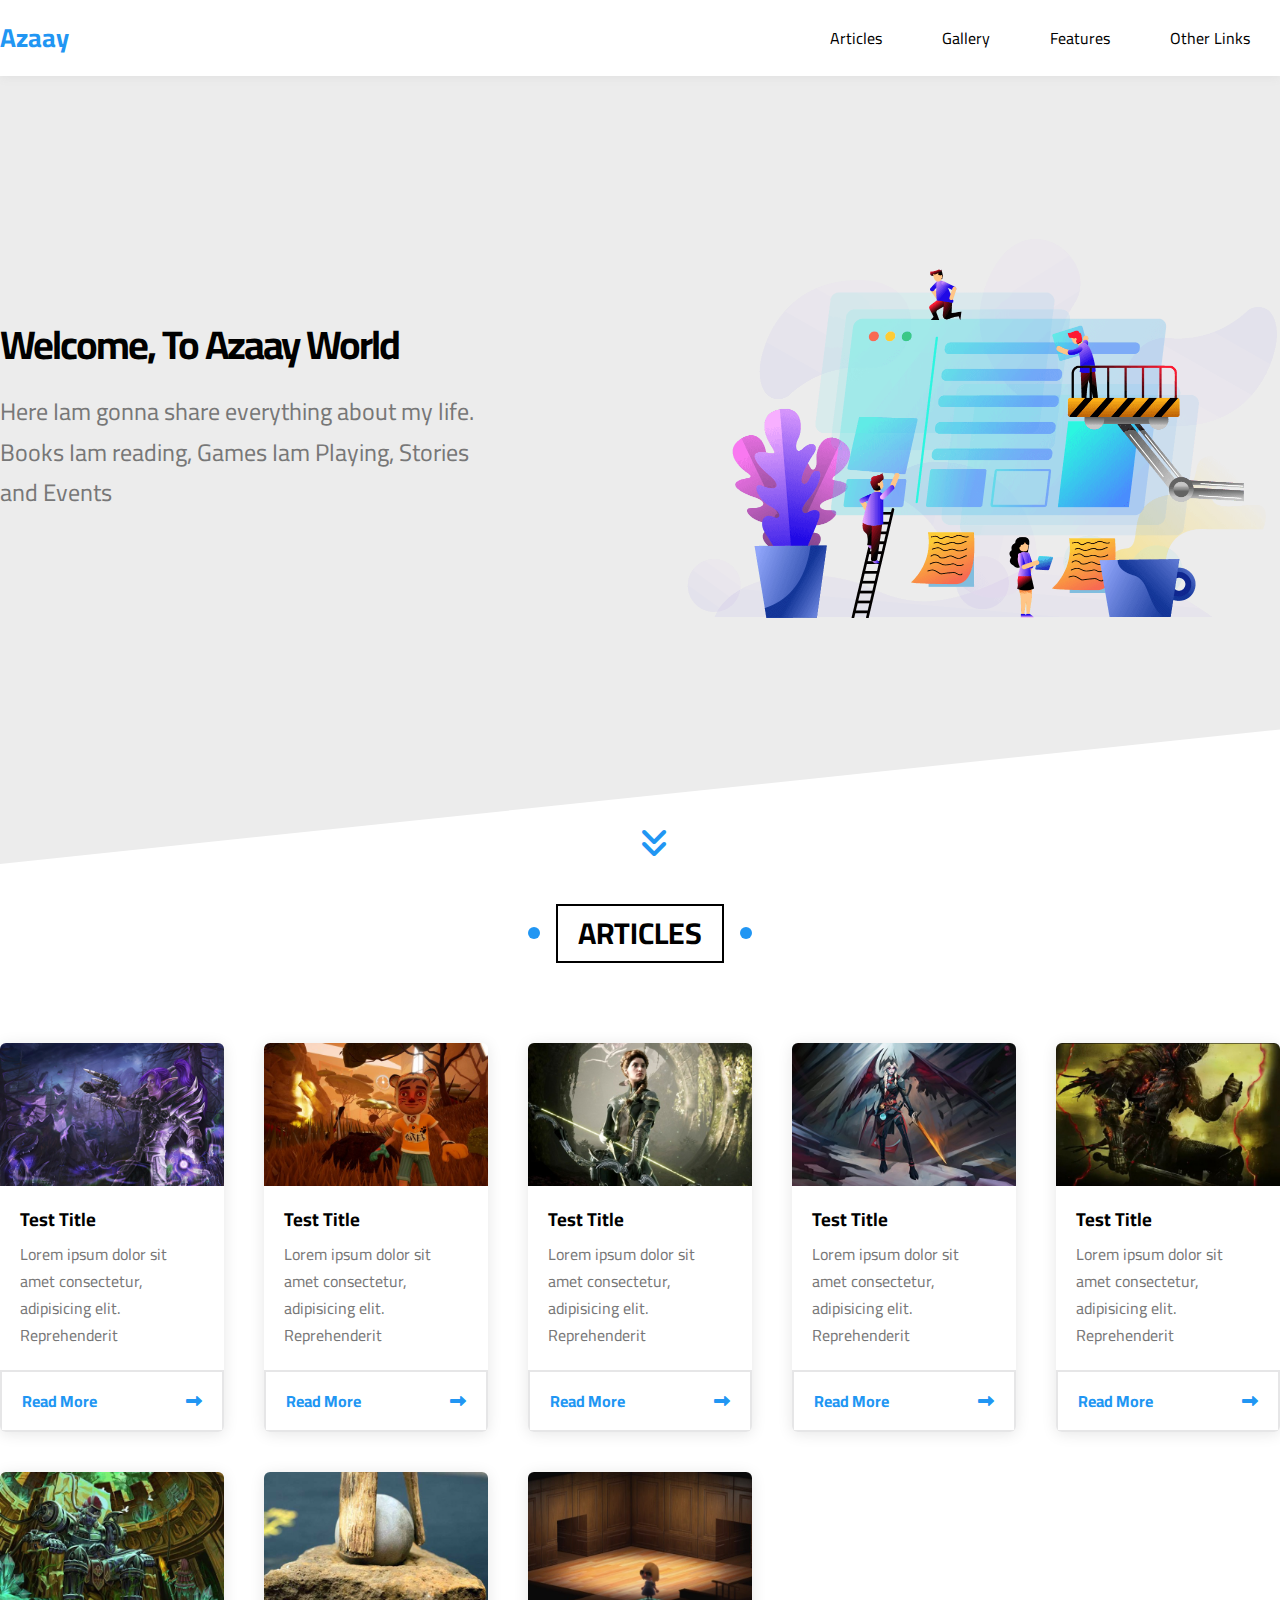
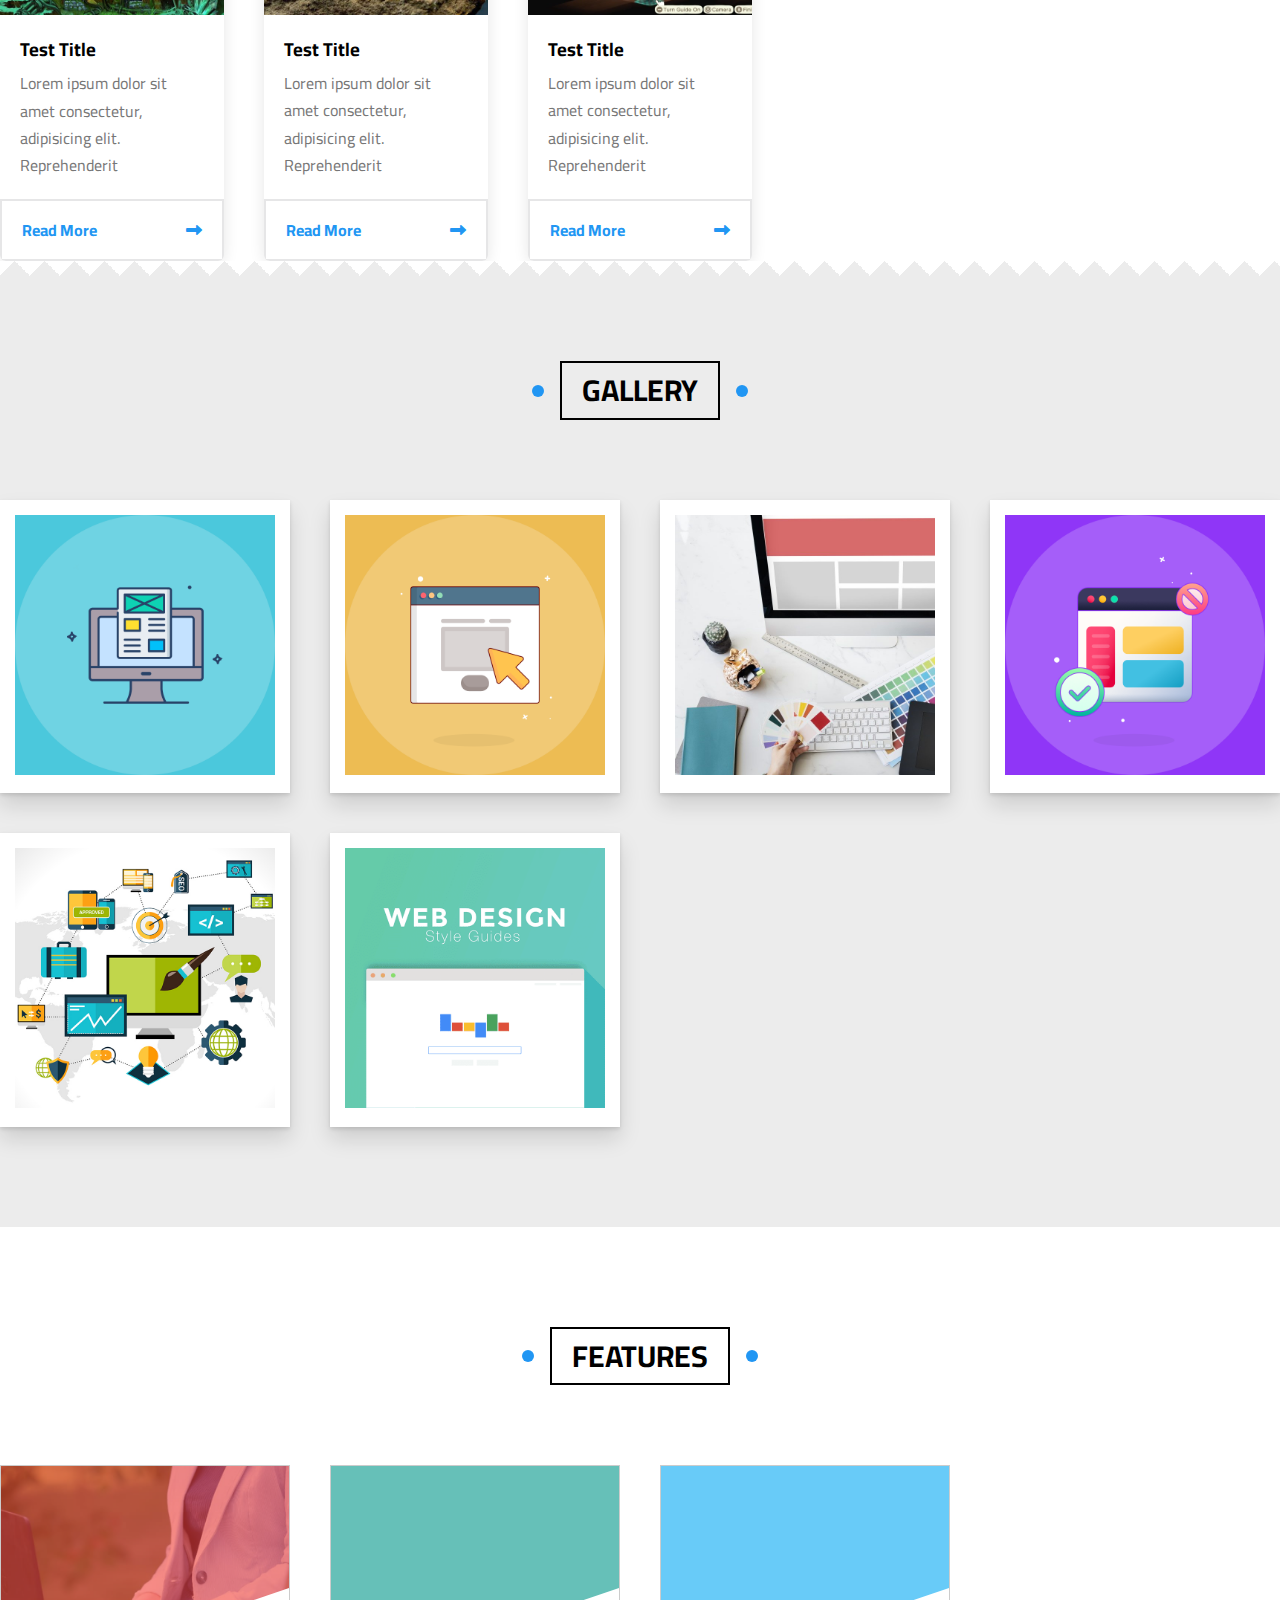
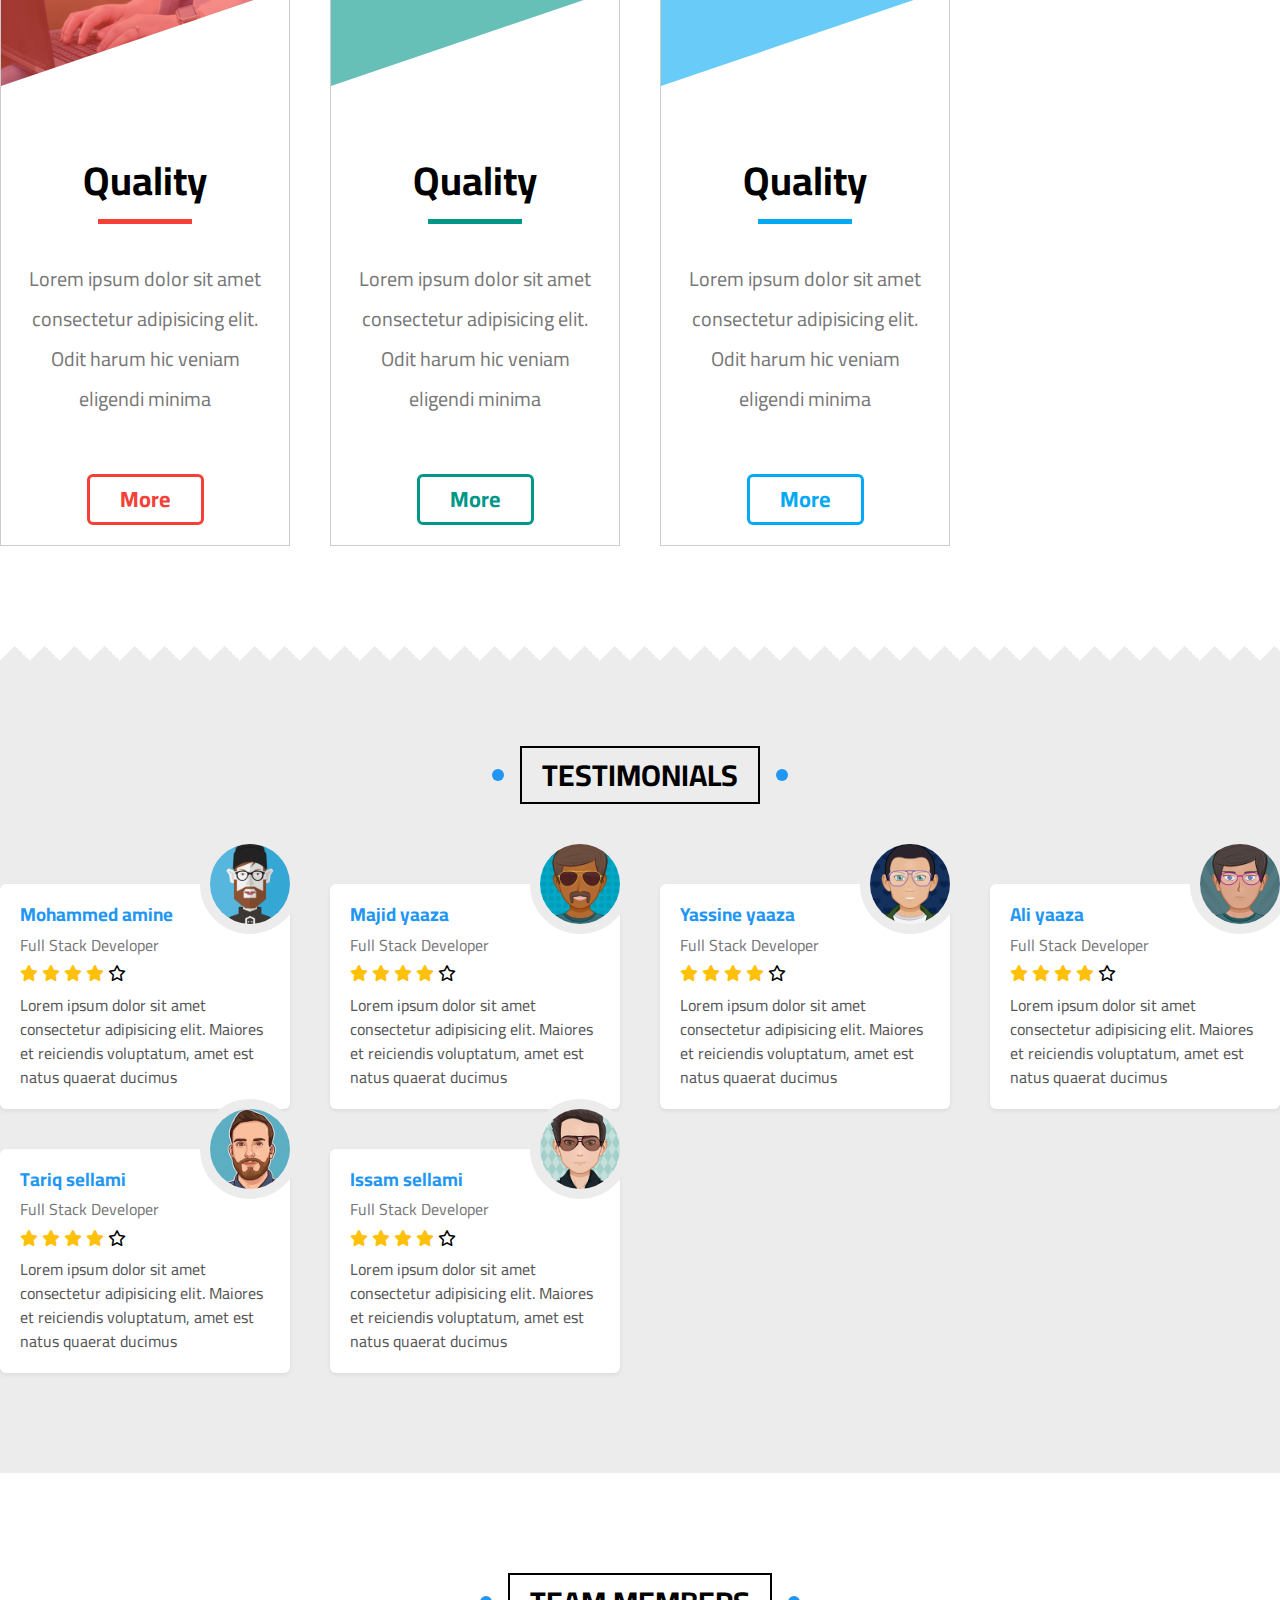
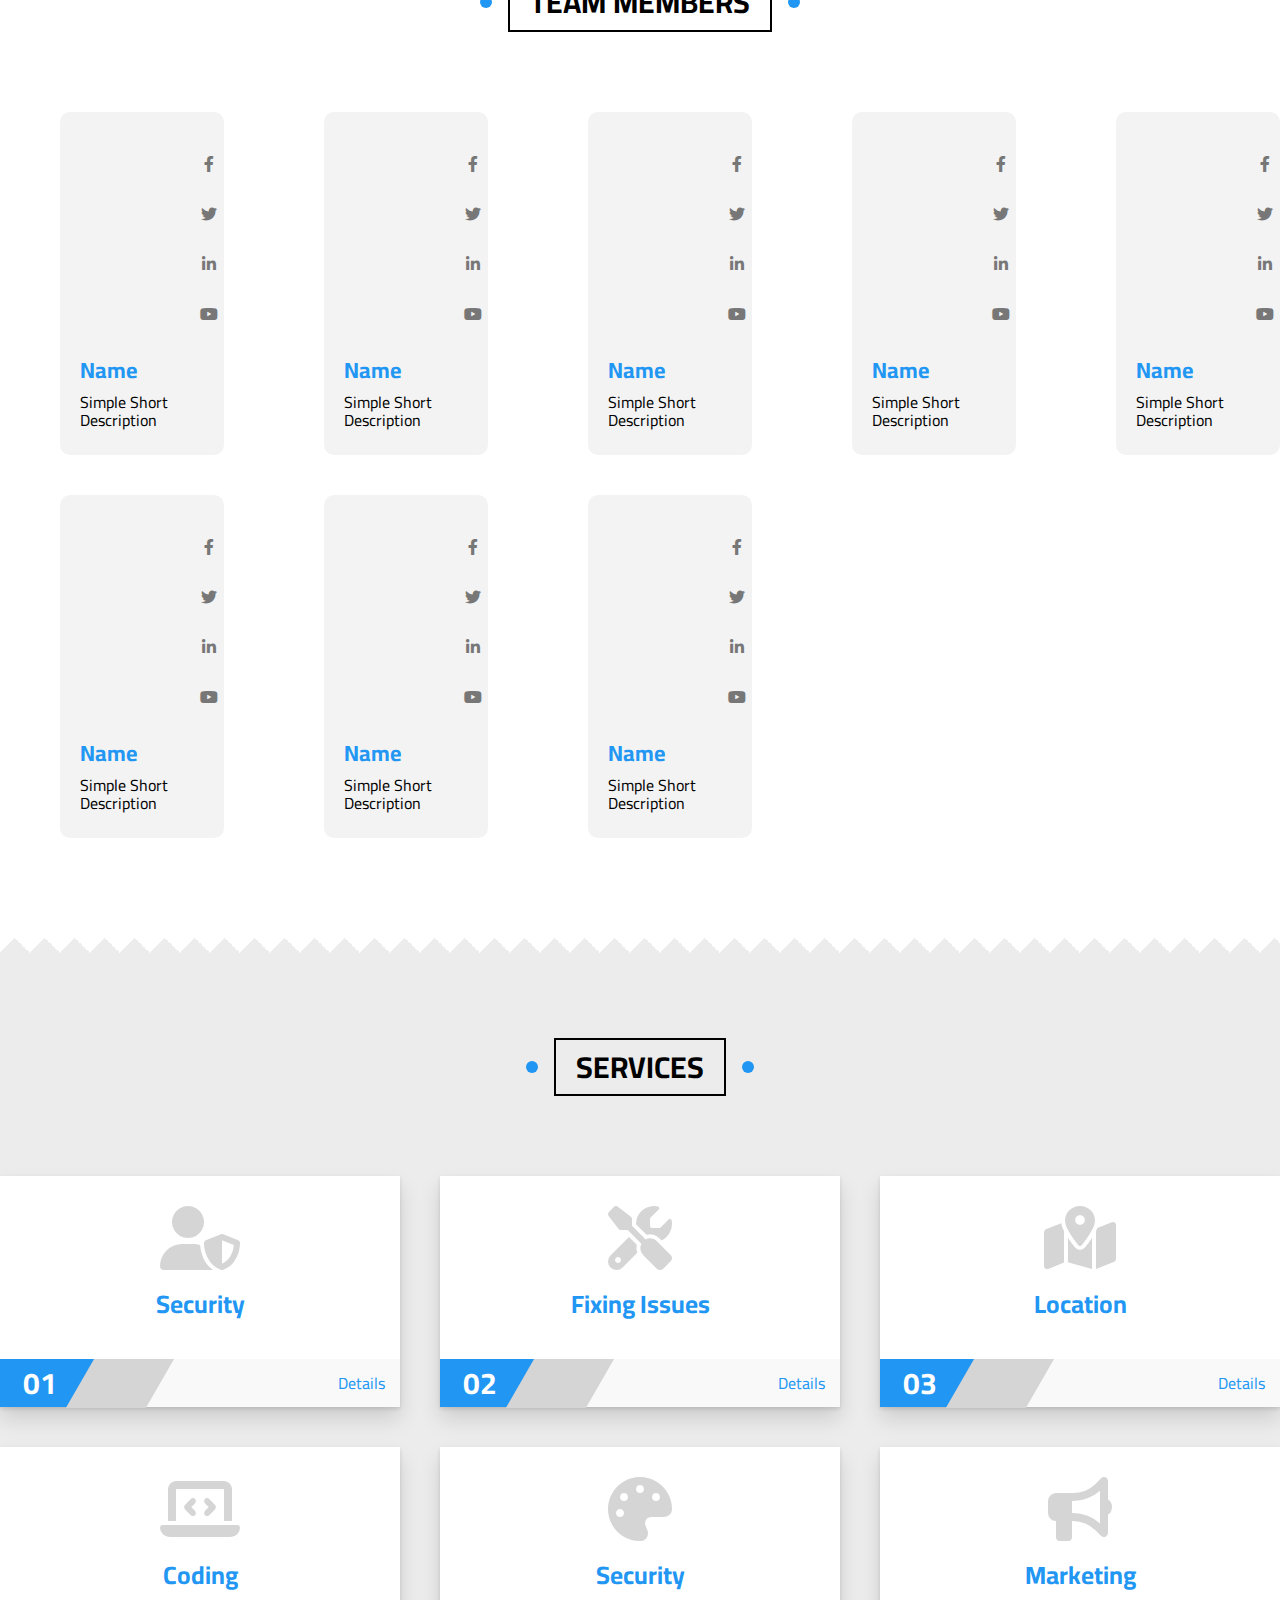
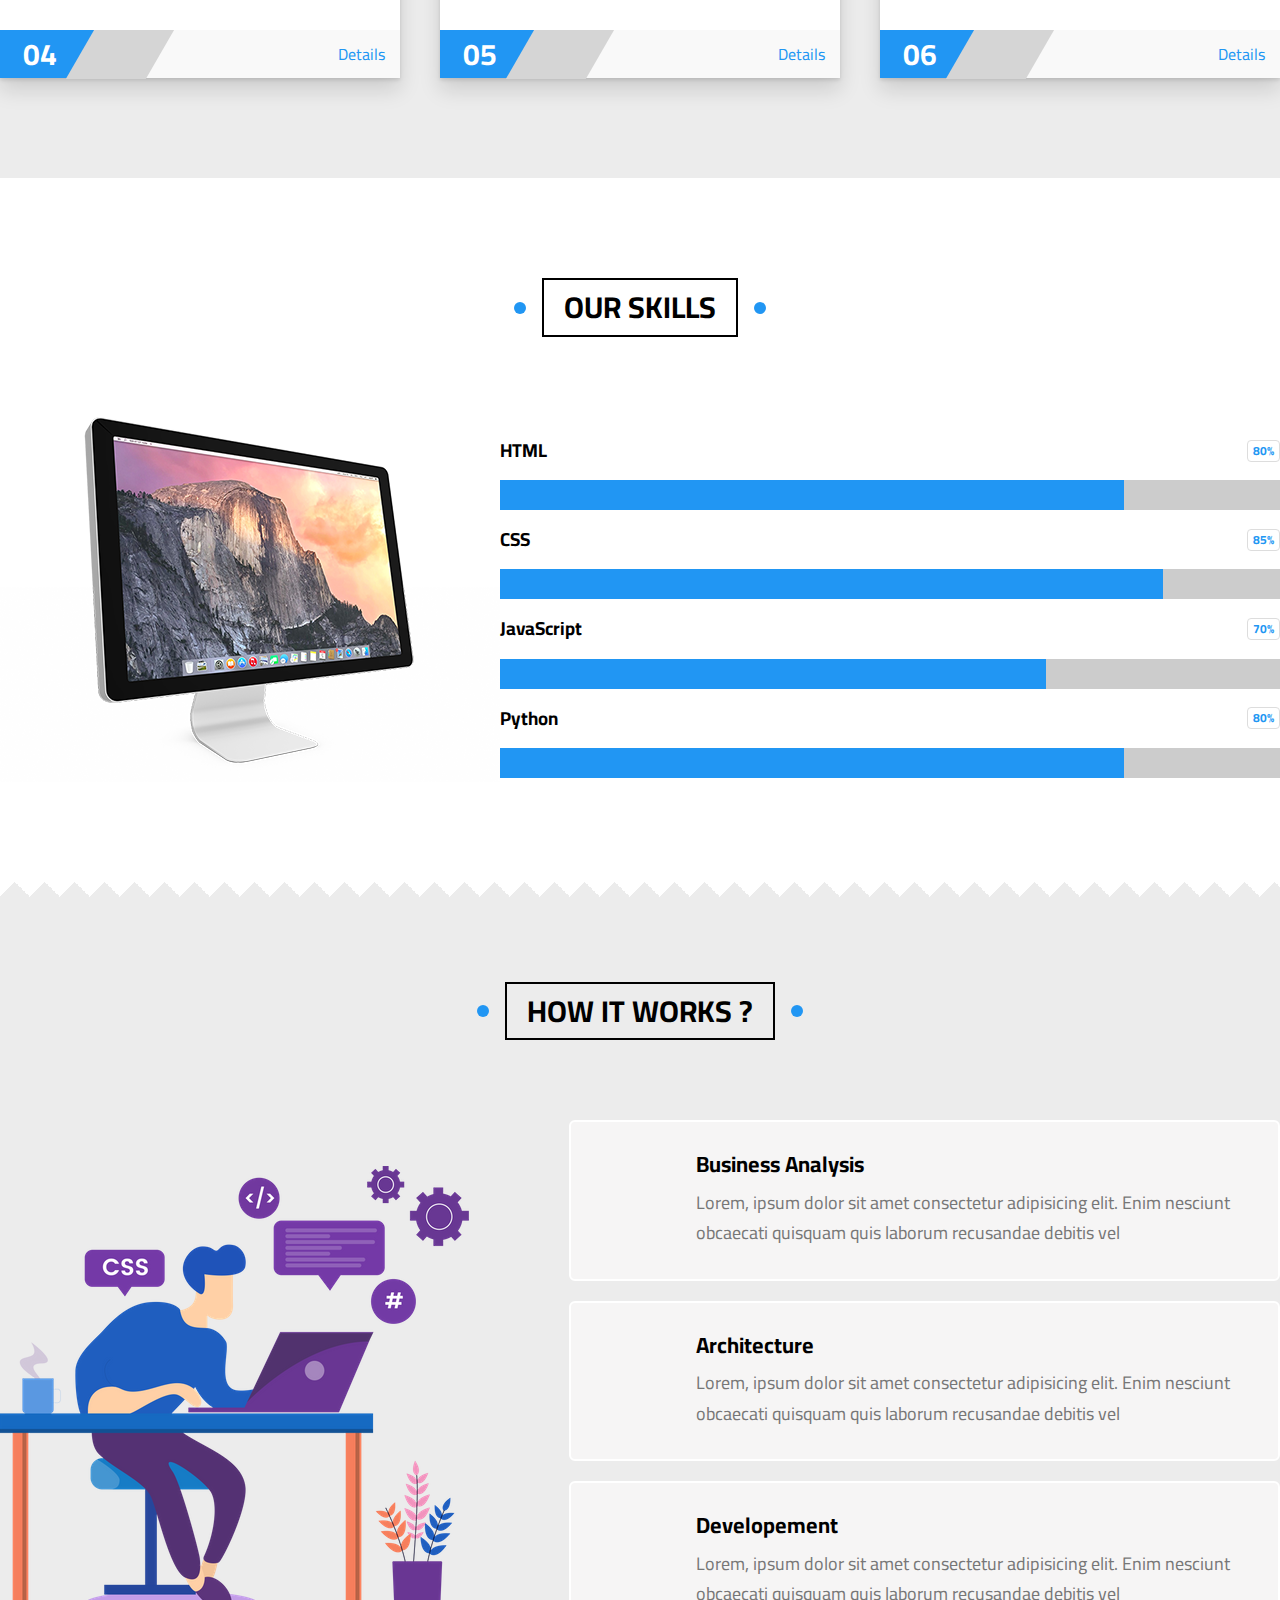
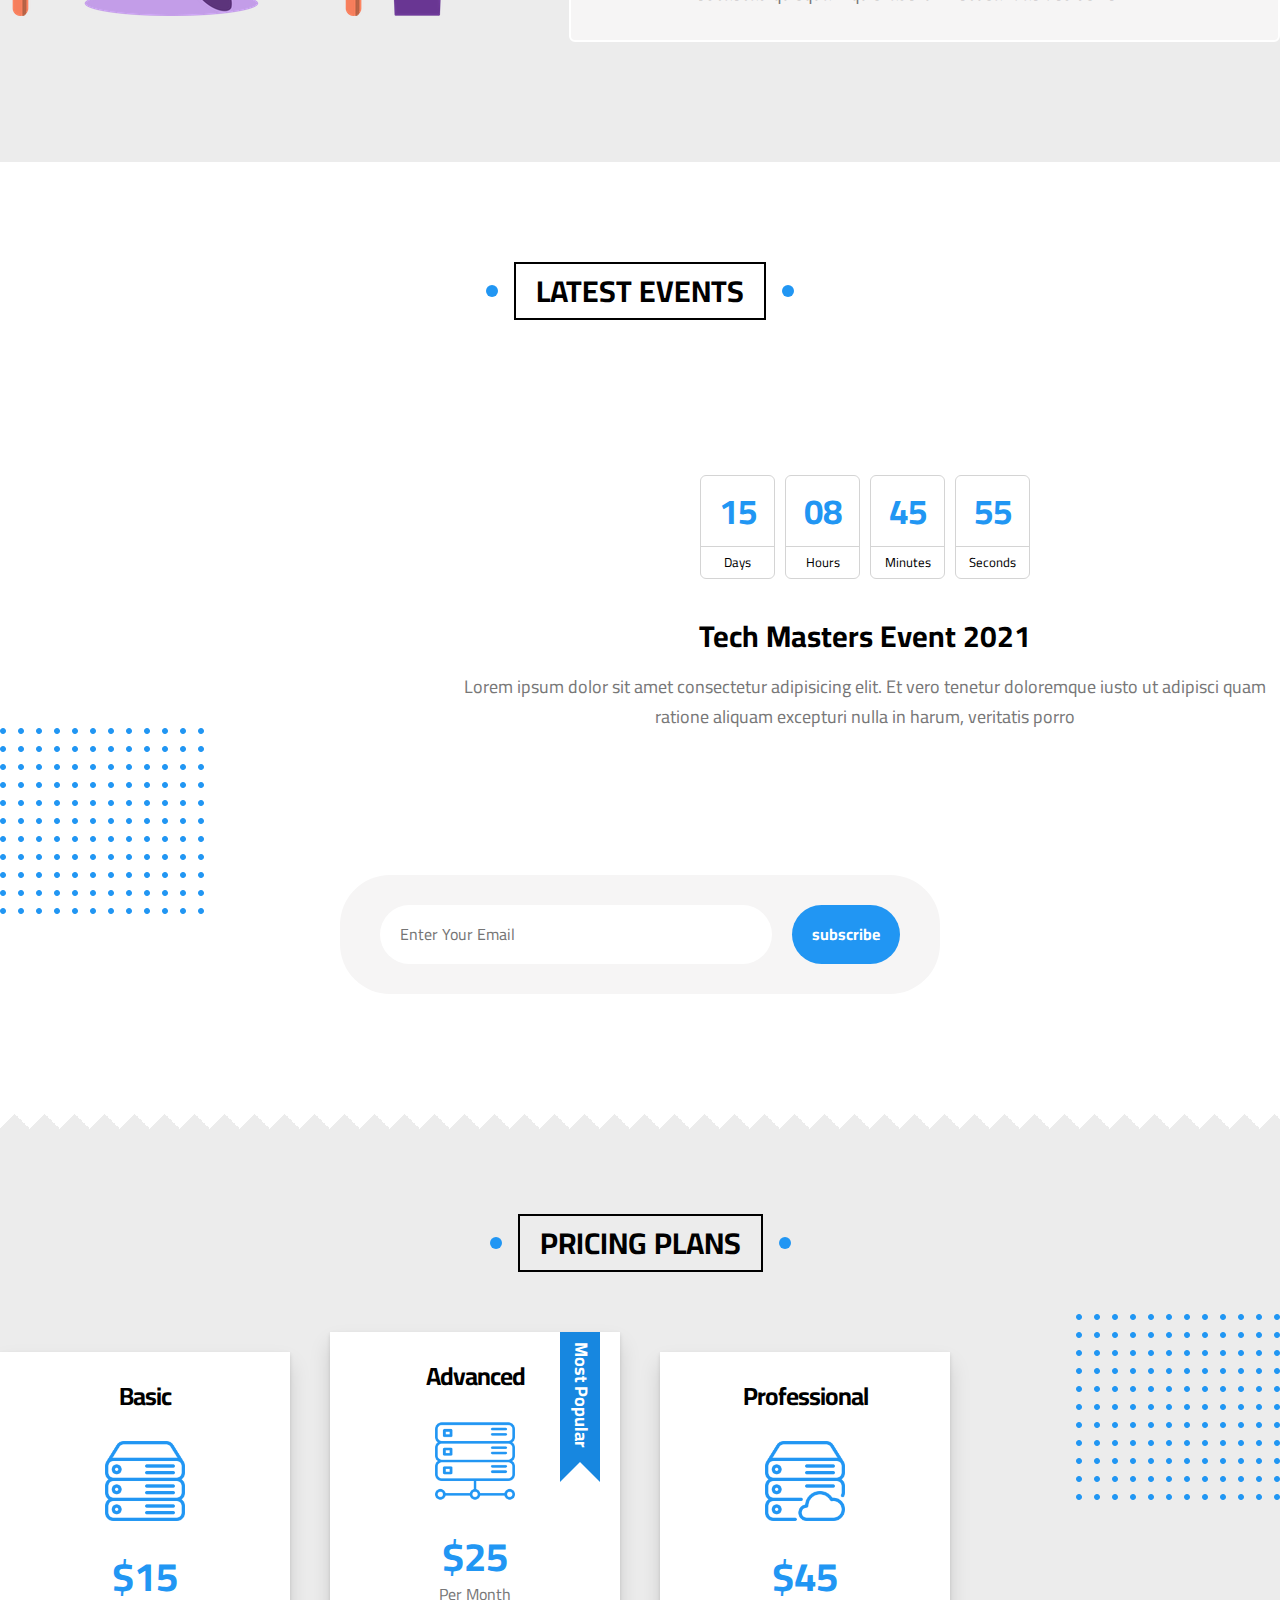
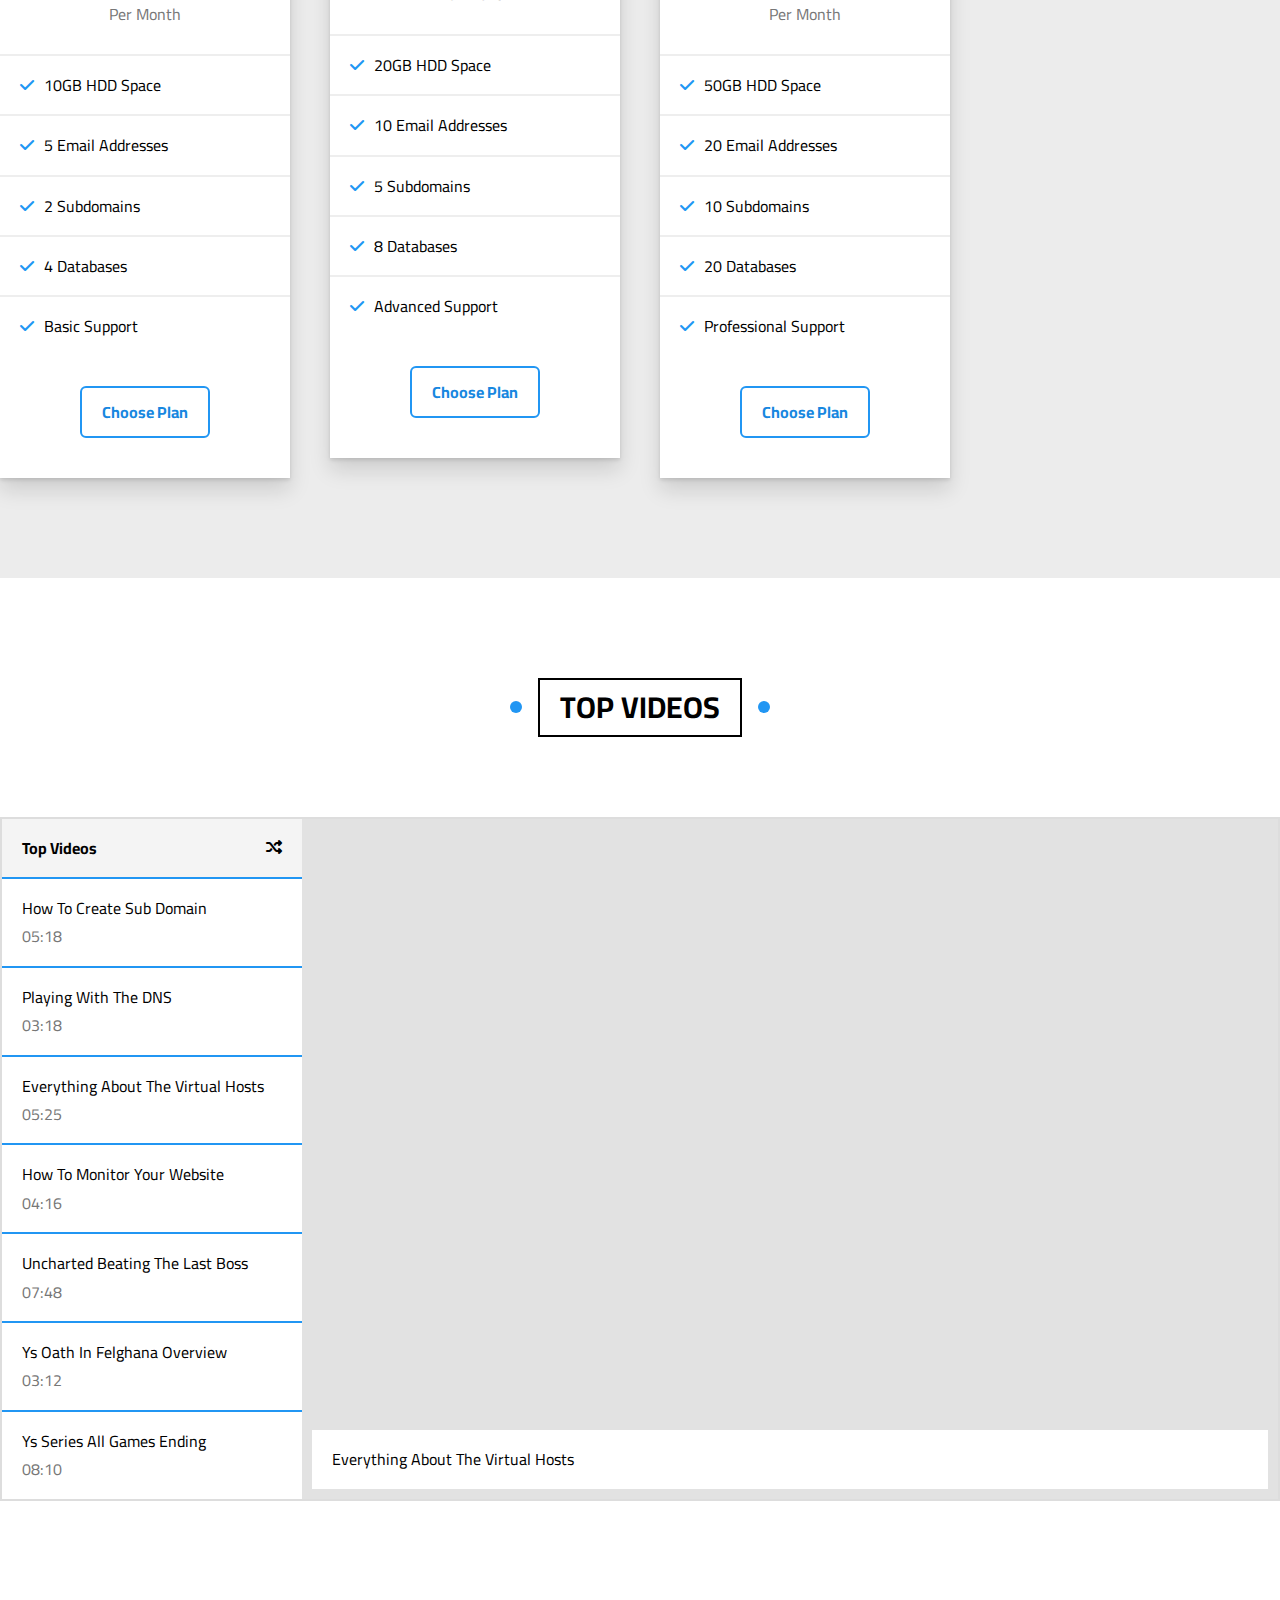
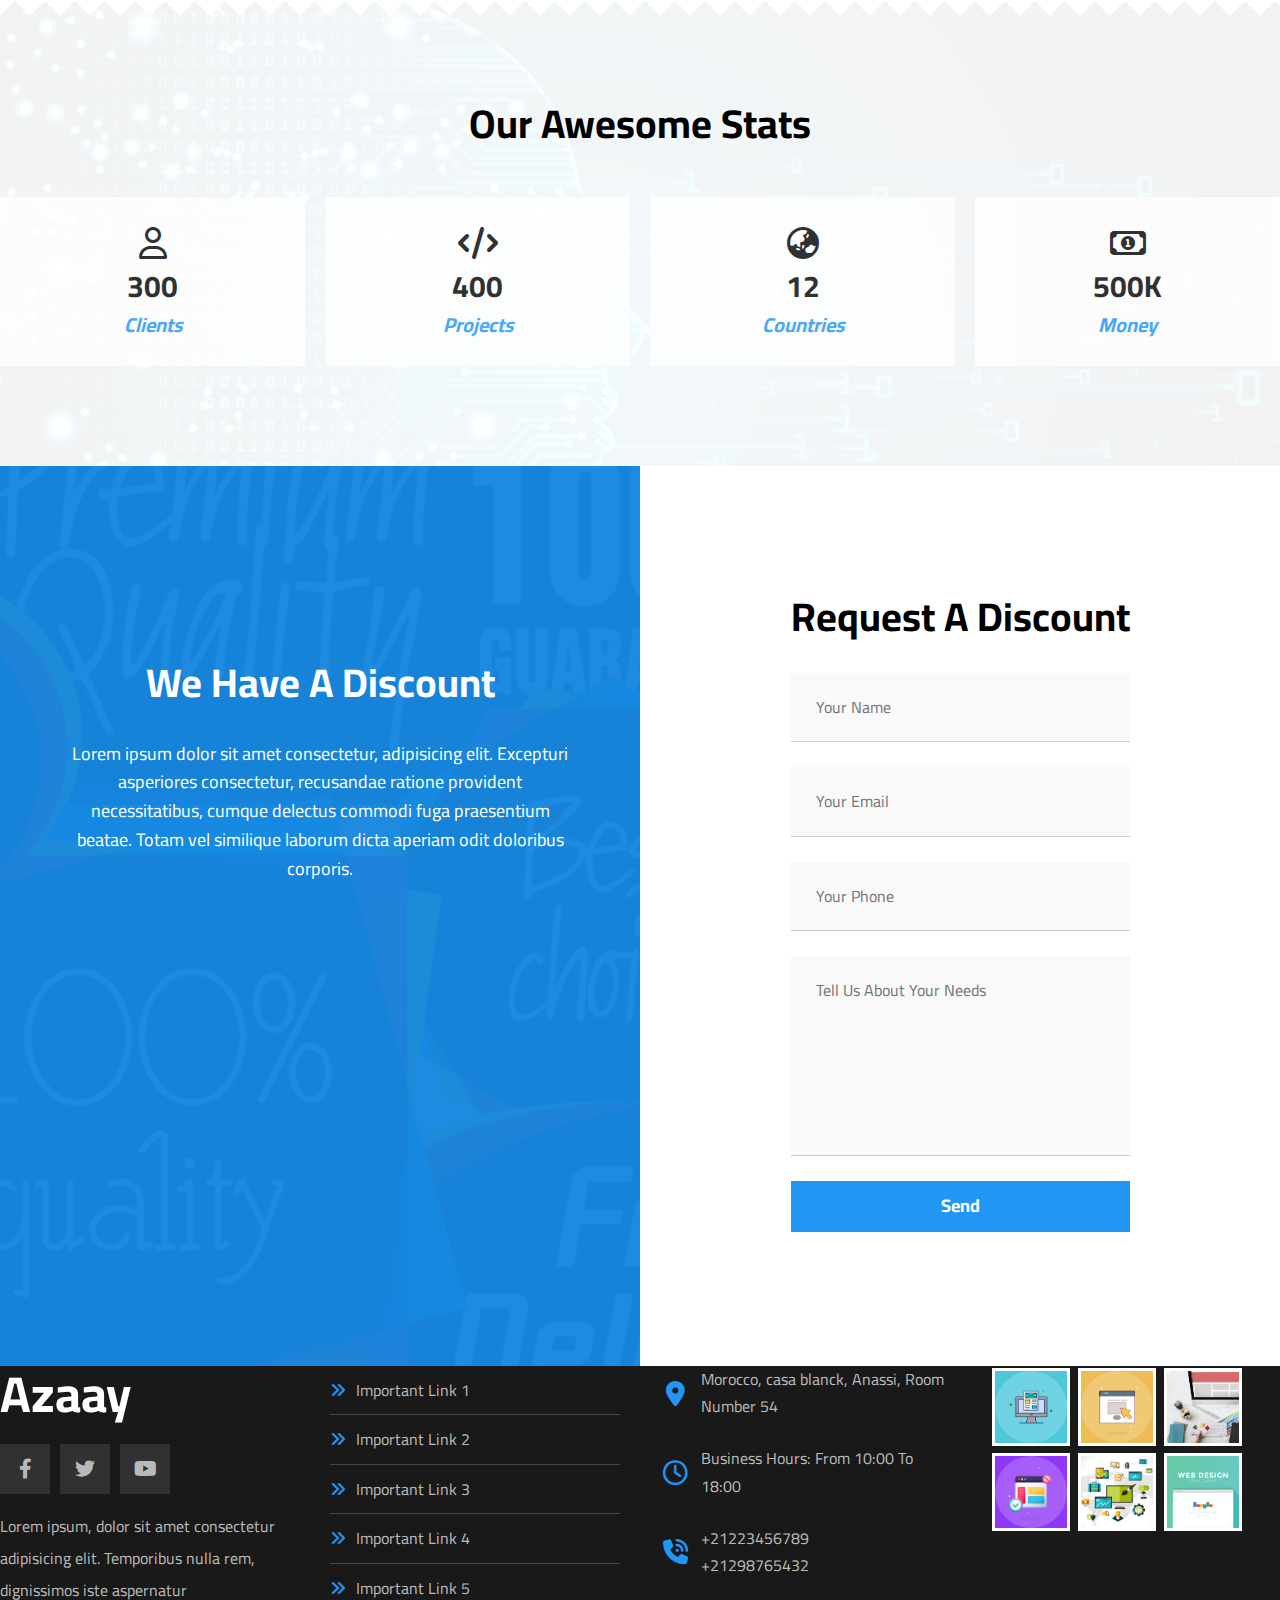
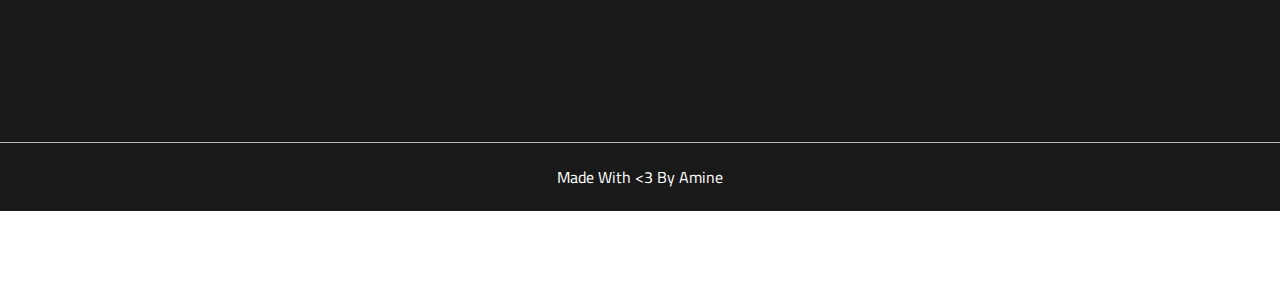
<file: index - Copy.html>
<!DOCTYPE html>
<html lang="en">
<head>
    <meta charset="UTF-8">
    <meta name="viewport" content="width=device-width, initial-scale=1.0">
    <title>Azaay</title>
    <link rel="stylesheet" href="css/normalize.css">
    <link rel="stylesheet" href="css/Azaay.css">
    <!-- Font Awesome -->
    <link rel="stylesheet" href="css/all.min.css">
    <!-- Google font -->
    <link rel="preconnect" href="https://fonts.googleapis.com">
<link rel="preconnect" href="https://fonts.gstatic.com" crossorigin>
<link href="https://fonts.googleapis.com/css2?family=Cairo:wght@300;400;700&display=swap" rel="stylesheet">
</head>
<body>
<!-- Start Header -->
  <!-- Start Header -->
  <div class="header" id="header">
    <div class="container">
      <a href="#" class="logo">Azaay</a>
      <ul class="main-nav">        
        <li><a href="#articles">Articles</a></li>
        <li><a href="#gallery">Gallery</a></li>
        <li><a href="#features">Features</a></li>
        <li>
        <a href="#">Other Links</a>
        <!-- Start MegaMenu -->
        <div class="mega-menu">
          <div class="image">
            <img src="images/megamenu.png" alt="">
          </div>
          <ul class="links">
            <li>
              <a href="#testimonials"><i class="far fa-comments fa-fw"></i>Testimonials</a>
            </li>
            <li>
              <a href="#team"><i class="far fa-user fa-fw"></i> Team Members</a>
            </li>
            <li>
              <a href="#services"><i class="far fa-building fa-fw"></i> Services</a>
            </li>
            <li>
              <a href="#our-skills"><i class="far fa-check-circle fa-fw"></i> Our Skills</a>
            </li>
            <li>
              <a href="#work-steps"><i class="far fa-clipboard fa-fw"></i> How It Works</a>
            </li>
          </ul>
          <ul class="links">
            <li>
              <a href="#events"><i class="far fa-calendar-alt fa-fw"></i> Events</a>
            </li>
            <li>
              <a href="#pricing"><i class="fas fa-server fa-fw"></i> Pricing Plans</a>
            </li>
            <li>
              <a href="#videos"><i class="far fa-play-circle fa-fw"></i> Top Videos</a>
            </li>
            <li>
              <a href="#stats"><i class="far fa-chart-bar fa-fw"></i> Stats</a>
            </li>
            <li>
              <a href="#discount"><i class="fas fa-percent fa-fw"></i> Request A Discount</a>
            </li>
          </ul>
        </div>
        <!-- End MegaMenu -->
        </li>
        </ul>
    </div>
  </div>
<!-- End Header -->
<!-- Start Landing -->
<div class="landing">
  <div class="container">
    <div class="text">
      <h1>Welcome, To Azaay World</h1>
      <p>Here Iam gonna share everything about my life. Books Iam reading, Games Iam Playing, Stories and Events</p>
    </div>
    <div class="image">
      <img decoding="async" src="images/landing-image.png" alt="" />
    </div>
  </div>
  <a href="#articles" class="go-down">
    <i class="fas fa-angle-double-down fa-2x"></i>
  </a>
</div>
<!-- End Landing -->
<!-- Start Articles  -->
<di class="articles" id="articles"> 
  <h2 class=" main-title"> Articles</h2>
  <div class="container">
    <div class="box">
      <img src="images/cat-01.jpg" alt="">
      <div class="content">
        <h3>Test Title</h3>
        <p>
          Lorem ipsum dolor sit amet consectetur, adipisicing elit. Reprehenderit
        </p>
      </div>
      <div class="info">
        <a href="#">Read More</a>
        <i class="fas fa-long-arrow-alt-right"></i>
      </div>
    </div>
    <div class="box">
      <img src="images/cat-02.jpg" alt="">
      <div class="content">
        <h3>Test Title</h3>
        <p>
          Lorem ipsum dolor sit amet consectetur, adipisicing elit. Reprehenderit
        </p>
      </div>
      <div class="info">
        <a href="#">Read More</a>
        <i class="fas fa-long-arrow-alt-right"></i>
      </div>
    </div>
    <div class="box">
      <img src="images/cat-03.jpg" alt="">
      <div class="content">
        <h3>Test Title</h3>
        <p>
          Lorem ipsum dolor sit amet consectetur, adipisicing elit. Reprehenderit
        </p>
      </div>
      <div class="info">
        <a href="#">Read More</a>
        <i class="fas fa-long-arrow-alt-right"></i>
      </div>
    </div>
    <div class="box">
      <img src="images/cat-04.jpg" alt="">
      <div class="content">
        <h3>Test Title</h3>
        <p>
          Lorem ipsum dolor sit amet consectetur, adipisicing elit. Reprehenderit
        </p>
      </div>
      <div class="info">
        <a href="#">Read More</a>
        <i class="fas fa-long-arrow-alt-right"></i>
      </div>
    </div>
    <div class="box">
      <img src="images/cat-05.jpg" alt="">
      <div class="content">
        <h3>Test Title</h3>
        <p>
          Lorem ipsum dolor sit amet consectetur, adipisicing elit. Reprehenderit
        </p>
      </div>
      <div class="info">
        <a href="#">Read More</a>
        <i class="fas fa-long-arrow-alt-right"></i>
      </div>
    </div>
    <div class="box">
      <img src="images/cat-06.jpg" alt="">
      <div class="content">
        <h3>Test Title</h3>
        <p>
          Lorem ipsum dolor sit amet consectetur, adipisicing elit. Reprehenderit
        </p>
      </div>
      <div class="info">
        <a href="#">Read More</a>
        <i class="fas fa-long-arrow-alt-right"></i>
      </div>
    </div>
    <div class="box">
      <img src="images/cat-07.jpg" alt="">
      <div class="content">
        <h3>Test Title</h3>
        <p>
          Lorem ipsum dolor sit amet consectetur, adipisicing elit. Reprehenderit
        </p>
      </div>
      <div class="info">
        <a href="#">Read More</a>
        <i class="fas fa-long-arrow-alt-right"></i>
      </div>
    </div>
    <div class="box">
      <img src="images/cat-08.jpg" alt="">
      <div class="content">
        <h3>Test Title</h3>
        <p>
          Lorem ipsum dolor sit amet consectetur, adipisicing elit. Reprehenderit
        </p>
      </div>
      <div class="info">
        <a href="#">Read More</a>
        <i class="fas fa-long-arrow-alt-right"></i>
      </div>
    </div>
  </div> 
</di>
<div class="spikes"></div>
<!--End Articles  --> 
<!-- Start Gallery -->
<div class="gallery" id="gallery">
  <h2 class=" main-title"> Gallery </h2>
  <div class="container">
    <div class="box">
      <div class="image">
        <img src="images/gallery-01.png" alt="">
      </div>
    </div>
    <div class="box">
      <div class="image">
        <img src="images/gallery-02.png" alt="">
      </div>
    </div>
    <div class="box">
      <div class="image">
        <img src="images/gallery-03.jpg" alt="">
      </div>
    </div>
    <div class="box">
      <div class="image">
        <img src="images/gallery-04.png" alt="">
      </div>
    </div>
    <div class="box">
      <div class="image">
        <img src="images/gallery-05.jpg" alt="">
      </div>
    </div>
    <div class="box">
      <div class="image">
        <img src="images/gallery-06.png" alt="">
      </div>
    </div>
  </div> 
</div>
<div class="spikes"></div>
<!-- End Gallery -->
<!-- Start Features -->
<div class="features" id="features">
  <h2 class=" main-title"> Features </h2>
  <div class="container">
    <div class="box quality">
      <div class="img-holder"><img  decoding="async" src="images/features-01.jpg" alt=""></div>
      <h2>Quality</h2>
      <p>
        Lorem ipsum dolor sit amet consectetur adipisicing elit. Odit harum hic veniam eligendi minima
      </p>
      <a href="#">More</a>
    </div>
    <div class="box time">
      <div class="img-holder"><img  decoding="async" src="images/features-02.jpg" alt=""></div>
      <h2>Quality</h2>
      <p>
        Lorem ipsum dolor sit amet consectetur adipisicing elit. Odit harum hic veniam eligendi minima
      </p>
      <a href="#">More</a>
    </div>
    <div class="box passion">
      <div class="img-holder"><img  decoding="async" src="images/features-03.jpg" alt=""></div>
      <h2>Quality</h2>
      <p>
        Lorem ipsum dolor sit amet consectetur adipisicing elit. Odit harum hic veniam eligendi minima
      </p>
      <a href="#">More</a>
    </div>
  </div>
</div>
<div class="spikes"></div>
<!-- End Features -->
<!-- Start Testimonials -->
<div class="testimonials" id="testimonials">
  <h2 class=" main-title"> Testimonials </h2>
  <div class="container">
    <div class="box">
      <img src="images/avatar-01.png" alt="">
      <h3>Mohammed amine</h3>
      <span class="title">Full Stack Developer</span>
      <div class="reta">
        <i class="filled fas fa-star"></i>
        <i class="filled fas fa-star"></i>
        <i class="filled fas fa-star"></i>
        <i class="filled fas fa-star"></i>
        <i class="far fa-star"></i>
      </div>
      <p>
        Lorem ipsum dolor sit amet consectetur adipisicing elit. Maiores et reiciendis voluptatum, amet est natus
        quaerat ducimus
      </p>
    </div>
    <div class="box">
      <img src="images/avatar-02.png" alt="">
      <h3>Majid yaaza</h3>
      <span class="title">Full Stack Developer</span>
      <div class="reta">
        <i class="filled fas fa-star"></i>
        <i class="filled fas fa-star"></i>
        <i class="filled fas fa-star"></i>
        <i class="filled fas fa-star"></i>
        <i class="far fa-star"></i>
      </div>
      <p>
        Lorem ipsum dolor sit amet consectetur adipisicing elit. Maiores et reiciendis voluptatum, amet est natus
        quaerat ducimus
      </p>
    </div>
    <div class="box">
      <img src="images/avatar-03.png" alt="">
      <h3>Yassine yaaza</h3>
      <span class="title">Full Stack Developer</span>
      <div class="reta">
        <i class="filled fas fa-star"></i>
        <i class="filled fas fa-star"></i>
        <i class="filled fas fa-star"></i>
        <i class="filled fas fa-star"></i>
        <i class="far fa-star"></i>
      </div>
      <p>
        Lorem ipsum dolor sit amet consectetur adipisicing elit. Maiores et reiciendis voluptatum, amet est natus
        quaerat ducimus
      </p>
    </div>
    <div class="box">
      <img src="images/avatar-04.png" alt="">
      <h3>Ali yaaza</h3>
      <span class="title">Full Stack Developer</span>
      <div class="reta">
        <i class="filled fas fa-star"></i>
        <i class="filled fas fa-star"></i>
        <i class="filled fas fa-star"></i>
        <i class="filled fas fa-star"></i>
        <i class="far fa-star"></i>
      </div>
      <p>
        Lorem ipsum dolor sit amet consectetur adipisicing elit. Maiores et reiciendis voluptatum, amet est natus
        quaerat ducimus
      </p>
    </div>
    <div class="box">
      <img src="images/avatar-05.png" alt="">
      <h3>Tariq sellami</h3>
      <span class="title">Full Stack Developer</span>
      <div class="reta">
        <i class="filled fas fa-star"></i>
        <i class="filled fas fa-star"></i>
        <i class="filled fas fa-star"></i>
        <i class="filled fas fa-star"></i>
        <i class="far fa-star"></i>
      </div>
      <p>
        Lorem ipsum dolor sit amet consectetur adipisicing elit. Maiores et reiciendis voluptatum, amet est natus
        quaerat ducimus
      </p>
    </div>
    <div class="box">
      <img src="images/avatar-06.png" alt="">
      <h3>Issam sellami</h3>
      <span class="title">Full Stack Developer</span>
      <div class="reta">
        <i class="filled fas fa-star"></i>
        <i class="filled fas fa-star"></i>
        <i class="filled fas fa-star"></i>
        <i class="filled fas fa-star"></i>
        <i class="far fa-star"></i>
      </div>
      <p>
        Lorem ipsum dolor sit amet consectetur adipisicing elit. Maiores et reiciendis voluptatum, amet est natus
        quaerat ducimus
      </p>
    </div>
  </div>
</div>
<!-- End Testimonials -->
<!-- Start Team -->
<div class="team" id="team">
  <h2 class="main-title">Team Members</h2>
  <div class="container">
    <div class="box">
      <div class="data">
        <img decoding="async" src="images/team-01.jpg" alt="" />
        <div class="social">
          <a href="#">
            <i class="fab fa-facebook-f"></i>
          </a>
          <a href="#">
            <i class="fab fa-twitter"></i>
          </a>
          <a href="#">
            <i class="fab fa-linkedin-in"></i>
          </a>
          <a href="#">
            <i class="fab fa-youtube"></i>
          </a>
        </div>
      </div>
      <div class="info">
        <h3>Name</h3>
        <p>Simple Short Description</p>
      </div>
    </div>
    <div class="box">
      <div class="data">
        <img decoding="async" src="images/team-02.jpg" alt="" />
        <div class="social">
          <a href="#">
            <i class="fab fa-facebook-f"></i>
          </a>
          <a href="#">
            <i class="fab fa-twitter"></i>
          </a>
          <a href="#">
            <i class="fab fa-linkedin-in"></i>
          </a>
          <a href="#">
            <i class="fab fa-youtube"></i>
          </a>
        </div>
      </div>
      <div class="info">
        <h3>Name</h3>
        <p>Simple Short Description</p>
      </div>
    </div>
    <div class="box">
      <div class="data">
        <img decoding="async" src="images/team-03.jpg" alt="" />
        <div class="social">
          <a href="#">
            <i class="fab fa-facebook-f"></i>
          </a>
          <a href="#">
            <i class="fab fa-twitter"></i>
          </a>
          <a href="#">
            <i class="fab fa-linkedin-in"></i>
          </a>
          <a href="#">
            <i class="fab fa-youtube"></i>
          </a>
        </div>
      </div>
      <div class="info">
        <h3>Name</h3>
        <p>Simple Short Description</p>
      </div>
    </div>
    <div class="box">
      <div class="data">
        <img decoding="async" src="images/team-04.jpg" alt="" />
        <div class="social">
          <a href="#">
            <i class="fab fa-facebook-f"></i>
          </a>
          <a href="#">
            <i class="fab fa-twitter"></i>
          </a>
          <a href="#">
            <i class="fab fa-linkedin-in"></i>
          </a>
          <a href="#">
            <i class="fab fa-youtube"></i>
          </a>
        </div>
      </div>
      <div class="info">
        <h3>Name</h3>
        <p>Simple Short Description</p>
      </div>
    </div>
    <div class="box">
      <div class="data">
        <img decoding="async" src="images/team-05.png" alt="" />
        <div class="social">
          <a href="#">
            <i class="fab fa-facebook-f"></i>
          </a>
          <a href="#">
            <i class="fab fa-twitter"></i>
          </a>
          <a href="#">
            <i class="fab fa-linkedin-in"></i>
          </a>
          <a href="#">
            <i class="fab fa-youtube"></i>
          </a>
        </div>
      </div>
      <div class="info">
        <h3>Name</h3>
        <p>Simple Short Description</p>
      </div>
    </div>
    <div class="box">
      <div class="data">
        <img decoding="async" src="images/team-06.png" alt="" />
        <div class="social">
          <a href="#">
            <i class="fab fa-facebook-f"></i>
          </a>
          <a href="#">
            <i class="fab fa-twitter"></i>
          </a>
          <a href="#">
            <i class="fab fa-linkedin-in"></i>
          </a>
          <a href="#">
            <i class="fab fa-youtube"></i>
          </a>
        </div>
      </div>
      <div class="info">
        <h3>Name</h3>
        <p>Simple Short Description</p>
      </div>
    </div>
    <div class="box">
      <div class="data">
        <img decoding="async" src="images/team-07.jpg" alt="" />
        <div class="social">
          <a href="#">
            <i class="fab fa-facebook-f"></i>
          </a>
          <a href="#">
            <i class="fab fa-twitter"></i>
          </a>
          <a href="#">
            <i class="fab fa-linkedin-in"></i>
          </a>
          <a href="#">
            <i class="fab fa-youtube"></i>
          </a>
        </div>
      </div>
      <div class="info">
        <h3>Name</h3>
        <p>Simple Short Description</p>
      </div>
    </div>
    <div class="box">
      <div class="data">
        <img decoding="async" src="images/team-08.jpg" alt="" />
        <div class="social">
          <a href="#">
            <i class="fab fa-facebook-f"></i>
          </a>
          <a href="#">
            <i class="fab fa-twitter"></i>
          </a>
          <a href="#">
            <i class="fab fa-linkedin-in"></i>
          </a>
          <a href="#">
            <i class="fab fa-youtube"></i>
          </a>
        </div>
      </div>
      <div class="info">
        <h3>Name</h3>
        <p>Simple Short Description</p>
      </div>
    </div>
  </div>
</div>
<div class="spikes"></div>
<!-- End Team -->
<!-- Start Services -->
<div class="services" id="services">
  <h2 class="main-title">Services</h2>
  <div class="container">
    <div class="box">
      <i class="fas fa-user-shield fa-4x"></i>
      <h3>Security</h3>
      <div class="info">
        <a href="#">Details</a>
      </div>
    </div>
    <div class="box">
      <i class="fas fa-tools fa-4x"></i>
      <h3>Fixing Issues</h3>
      <div class="info">
        <a href="#">Details</a>
      </div>
    </div>
    <div class="box">
      <i class="fas fa-map-marked-alt fa-4x"></i>
      <h3>Location</h3>
      <div class="info">
        <a href="#">Details</a>
      </div>
    </div>
    <div class="box">
      <i class="fas fa-laptop-code fa-4x"></i>
      <h3>Coding</h3>
      <div class="info">
        <a href="#">Details</a>
      </div>
    </div>
    <div class="box">
      <i class="fas fa-palette fa-4x"></i>
      <h3>Security</h3>
      <div class="info">
        <a href="#">Details</a>
      </div>
    </div>
    <div class="box">
      <i class="fas fa-bullhorn fa-4x"></i>
      <h3>Marketing</h3>
      <div class="info">
        <a href="#">Details</a>
      </div>
    </div>
  </div>
</div>
<div class="spikes"></div>
<!-- End Services -->
<!-- Start Skills -->
<div class="our-skills" id="our-skills">
  <h2 class="main-title">Our Skills</h2>
  <div class="container">
    <img decoding="async" src="images/skills.png" alt="" />
    <div class="skills">
      <div class="skill">
        <h3>HTML <span>80%</span></h3>
        <div class="the-progress">
          <span style="width: 80%"></span>
        </div>
      </div>
      <div class="skill">
        <h3>CSS <span>85%</span></h3>
        <div class="the-progress">
          <span style="width: 85%"></span>
        </div>
      </div>
      <div class="skill">
        <h3>JavaScript <span>70%</span></h3>
        <div class="the-progress">
          <span style="width: 70%"></span>
        </div>
      </div>
      <div class="skill">
        <h3>Python <span>80%</span></h3>
        <div class="the-progress">
          <span style="width: 80%"></span>
        </div>
      </div>
    </div>
  </div>
</div>
<div class="spikes"></div>
<!-- End Skills -->
<!-- Start Work Steps  -->
<div class="work-steps" id="work-steps">
  <h2 class="main-title">How It Works ?</h2>
  <div class="container">
    <img decoding="async" src="images/work-steps.png" alt="" class="image" />
    <div class="info">
      <div class="box">
        <img decoding="async" src="images/work-steps-1.png" alt="" />
        <div class="text">
          <h3>Business Analysis</h3>
          <p>
            Lorem, ipsum dolor sit amet consectetur adipisicing elit. Enim nesciunt obcaecati quisquam quis laborum
            recusandae debitis vel
          </p>
        </div>
      </div>
      <div class="box">
        <img decoding="async" src="images/work-steps-2.png" alt="" />
        <div class="text">
          <h3>Architecture</h3>
          <p>
            Lorem, ipsum dolor sit amet consectetur adipisicing elit. Enim nesciunt obcaecati quisquam quis laborum
            recusandae debitis vel
          </p>
        </div>
      </div>
      <div class="box">
        <img decoding="async" src="images/work-steps-3.png" alt="" />
        <div class="text">
          <h3>Developement</h3>
          <p>
            Lorem, ipsum dolor sit amet consectetur adipisicing elit. Enim nesciunt obcaecati quisquam quis laborum
            recusandae debitis vel
          </p>
        </div>
      </div>
    </div>
  </div>
</div>
<div class="spikes"></div>
<!-- End Work Steps  -->
<!-- Start Events -->
<div class="events" id="events">
<!--   <div class="dots dots-up"></div> -->
  <div class="dots dots-down"></div>
  <h2 class="main-title">LATEST EVENTS</h2>
  <div class="container">
    <img decoding="async" src="images/events.png" alt="">
    <div class="info">
      <div class="time">
        <div class="unit">
          <span>15</span>
          <span>Days</span>
        </div>
        <div class="unit">
          <span>08</span>
          <span>Hours</span>
        </div>
        <div class="unit">
          <span>45</span>
          <span>Minutes</span>
        </div>
        <div class="unit">
          <span>55</span>
          <span>Seconds</span>
        </div>
      </div>
      <h2 class="title">Tech Masters Event 2021</h2>
      <p class="description">
        Lorem ipsum dolor sit amet consectetur adipisicing elit. Et vero tenetur doloremque iusto ut adipisci quam
        ratione aliquam excepturi nulla in harum, veritatis porro
      </p>
    </div>
    <div class="subscribe">
      <form action="">
        <input type="email" placeholder="Enter Your Email">
        <input type="submit" value="subscribe">
      </form>
    </div>
  </div>
</div>
<div class="spikes"></div>
<!-- End Events -->
    <!-- Start Pricing -->
    <div class="pricing" id="pricing">
      <div class="dots dots-up"></div>
      <div class="dots dots-down"></div>
      <h2 class="main-title">Pricing Plans</h2>
      <div class="container">
        <div class="box">
          <div class="title">Basic</div>
          <img decoding="async" src="images/hosting-basic.png" alt="" />
          <div class="price">
            <span class="amount">$15</span>
            <span class="time">Per Month</span>
          </div>
          <ul>
            <li>10GB HDD Space</li>
            <li>5 Email Addresses</li>
            <li>2 Subdomains</li>
            <li>4 Databases</li>
            <li>Basic Support</li>
          </ul>
          <a href="#">Choose Plan</a>
        </div>
        <div class="box popular">
          <div class="label">Most Popular</div>
          <div class="title">Advanced</div>
          <img decoding="async" src="images/hosting-advanced.png" alt="" />
          <div class="price">
            <span class="amount">$25</span>
            <span class="time">Per Month</span>
          </div>
          <ul>
            <li>20GB HDD Space</li>
            <li>10 Email Addresses</li>
            <li>5 Subdomains</li>
            <li>8 Databases</li>
            <li>Advanced Support</li>
          </ul>
          <a href="#">Choose Plan</a>
        </div>
        <div class="box">
          <div class="title">Professional</div>
          <img decoding="async" src="images/hosting-professional.png" alt="" />
          <div class="price">
            <span class="amount">$45</span>
            <span class="time">Per Month</span>
          </div>
          <ul>
            <li>50GB HDD Space</li>
            <li>20 Email Addresses</li>
            <li>10 Subdomains</li>
            <li>20 Databases</li>
            <li>Professional Support</li>
          </ul>
          <a href="#">Choose Plan</a>
        </div>
      </div>
    </div>
    <div class="spikes"></div>
    <!-- End Pricing -->
    <!-- Start Videos -->
    <div class="videos" id="videos">
      <h2 class="main-title">TOP VIDEOS</h2>
      <div class="container">
        <div class="holder">
          <div class="list">
            <div class="name">
              Top Videos
              <i class="fas fa-random"></i>
            </div>
            <ul>
              <li>How To Create Sub Domain<span>05:18</span></li>
              <li>Playing With The DNS <span>03:18</span></li>
              <li>Everything About The Virtual Hosts <span>05:25</span></li>
              <li>How To Monitor Your Website <span>04:16</span></li>
              <li>Uncharted Beating The Last Boss <span>07:48</span></li>
              <li>Ys Oath In Felghana Overview <span>03:12</span></li>
              <li>Ys Series All Games Ending <span>08:10</span></li>
            </ul>
          </div>
          <div class="preview">
            <img decoding="async" src="images/video-preview.jpg" alt="">
            <div class="info">Everything About The Virtual Hosts</div>
          </div>
        </div>
      </div>
    </div>
    <div class="spikes"></div>
    <!-- End Videos -->
    <!-- Start Stats -->
    <div class="stats" id="stats">
      <h2>Our Awesome Stats</h2>
      <div class="container">
        <div class="box">
          <i class="far fa-user fa-2x fa-fw"></i>
          <span class="number">300</span>
          <span class="text">Clients</span>
        </div>
        <div class="box">
          <i class="fas fa-code fa-2x fa-fw"></i>
          <span class="number">400</span>
          <span class="text">Projects</span>
        </div>
        <div class="box">
          <i class="fas fa-globe-asia fa-2x fa-fw"></i>
          <span class="number">12</span>
          <span class="text">Countries</span>
        </div>
        <div class="box">
          <i class="far fa-money-bill-alt fa-2x fa-fw"></i>
          <span class="number">500K</span>
          <span class="text">Money</span>
        </div>
      </div>
    </div>
    <div class="spikes"></div>
    <!-- End Stats -->
    <!-- Start Discount -->
    <div class="discount" id="discount">
      <div class="image">
        <div class="content">
          <h2>We Have A Discount</h2>
          <p>
            Lorem ipsum dolor sit amet consectetur, adipisicing elit. Excepturi asperiores consectetur, recusandae
            ratione provident necessitatibus, cumque delectus commodi fuga praesentium beatae. Totam vel similique
            laborum dicta aperiam odit doloribus corporis.
          </p>
          <img decoding="async" src="images/discount.png" alt="" />
        </div>
      </div>
      <div class="form">
        <div class="content">
          <h2>Request A Discount</h2>
          <form action="">
            <input class="input" type="text" placeholder="Your Name" name="name" />
            <input class="input" type="email" placeholder="Your Email" name="email" />
            <input class="input" type="text" placeholder="Your Phone" name="mobile" />
            <textarea class="input" placeholder="Tell Us About Your Needs" name="message"></textarea>
            <input type="submit" value="Send" />
          </form>
        </div>
      </div>
    </div>
    <!-- End Discount -->
    <!-- Start Footer -->
    <div class="footer">
      <div class="container">
        <div class="box">
          <h3>Azaay</h3>
          <ul class="social">
            <li>
              <a href="#" class="facebook">
                <i class="fab fa-facebook-f"></i>
              </a>
            </li>
            <li>
              <a href="#" class="twitter">
                <i class="fab fa-twitter"></i>
              </a>
            </li>
            <li>
              <a href="#" class="youtube">
                <i class="fab fa-youtube"></i>
              </a>
            </li>
          </ul>
          <p class="text">
            Lorem ipsum, dolor sit amet consectetur adipisicing elit. Temporibus nulla rem, dignissimos iste aspernatur
          </p>
        </div>
        <div class="box">
          <ul class="links">
            <li><a href="#">Important Link 1</a></li>
            <li><a href="#">Important Link 2</a></li>
            <li><a href="#">Important Link 3</a></li>
            <li><a href="#">Important Link 4</a></li>
            <li><a href="#">Important Link 5</a></li>
          </ul>
        </div>
        <div class="box">
          <div class="line">
            <i class="fas fa-map-marker-alt fa-fw"></i>
            <div class="info">Morocco, casa blanck, Anassi, Room Number 54</div>
          </div>
          <div class="line">
            <i class="far fa-clock fa-fw"></i>
            <div class="info">Business Hours: From 10:00 To 18:00</div>
          </div>
          <div class="line">
            <i class="fas fa-phone-volume fa-fw"></i>
            <div class="info">
              <span>+21223456789</span>
              <span>+21298765432</span>
            </div>
          </div>
        </div>
        <div class="box footer-gallery">
          <img decoding="async" src="images/gallery-01.png" alt="" />
          <img decoding="async" src="images/gallery-02.png" alt="" />
          <img decoding="async" src="images/gallery-03.jpg" alt="" />
          <img decoding="async" src="images/gallery-04.png" alt="" />
          <img decoding="async" src="images/gallery-05.jpg" alt="" />
          <img decoding="async" src="images/gallery-06.png" alt="" />
        </div>
      </div>
      <p class="copyright">Made With &lt;3 By Amine</p>
    </div>
      </div>
    </div>
    <!-- End Footer -->
</body>
</html>
</file>
<file: css/Azaay.css>
/* Start Global Rules */
* {
    -webkit-box-sizing: border-box;
    -moz-box-sizing: border-box;
    box-sizing: border-box;
  }
:root{
    --main-color: #2196f3;
    --main-color-alt: #1787e0;
    --main-transition: 0.3s;
    --main-padding-top: 100px;
    --main-padding-bottom: 100px;
    --section-background: #ececec;
}
.html{
    scroll-behavior: smooth;
}
body{
    font-family: 'Cairo', sans-serif;
}
a{
    text-decoration: none;
}
ul{
    list-style: none;
    margin: 0;
    padding: 0;
}
.contianer{
    padding-left: 15px;
    padding-right: 15px;
    margin-left: auto;
    margin-right: auto;
}
/* small */
@media (min-width:768px){
    .contianer{
        width: 780px;
    }
}
/* medium */
@media (min-width:992px){
    .contianer{
        width: 970px;
    }
}
/* large */
@media (min-width:1200px){
    .contianer{
        width: 1170px;
    }
}
.main-title {
    text-transform: uppercase;
    margin: 0 auto 80px;
    border: 2px solid black;
    padding: 10px 20px;
    font-size: 30px;
    width: fit-content;
    position: relative;
    z-index: 1;
    transition: var(--main-transition);
  }
  .main-title::before{
    content: "";
    position: absolute;
    width: 12px;
    height: 12px;
    background-color: var(--main-color);
    border-radius: 50%;
    left: -30px;
    top: 50%;
    transform: translateY(-50%);
  }
.main-title::after{
    content: "";
    position: absolute;
    width: 12px;
    height: 12px;
    background-color: var(--main-color);
    border-radius: 50%;
    right: -30px;
    top: 50%;
    transform: translateY(-50%);
}
.main-title:hover:before{
    z-index: -1;
    animation: left-move 0.5s linear forwards;
}
.main-title:hover::after{
    z-index: -1;
    animation: right-move 0.5s linear forwards;
}
.main-title:hover{
    color: white;
    border: 2px solid white;
    transition-delay: 0.5s;
}
.spikes {
  position: relative;
}
.spikes::after {
  content: "";
  position: absolute;
  right: 0;
  width: 100%;
  height: 30px;
  z-index: 1;
  background-image: linear-gradient(135deg, white 25%, transparent 25%),
    linear-gradient(225deg, white 25%, transparent 25%);
  background-size: 30px 30px;
}
.dots {
  background-image: url("../images/dots.png");
  height: 186px;
  width: 204px;
  background-repeat: no-repeat;
  position: absolute;
}
.dots-up {
  top: 200px;
  right: 0;
}
.dots-down {
  bottom: 200px;
  left: 0;
}
/* End Global Rules */
/* Start Header */
.header{
    background-color: white;
    position: relative;
    box-shadow: 0 0 10px #ddd;
    -webkit-box-shadow: 0 0 10px #ddd;
    -moz-box-shadow: 0 0 10px #ddd;
}
.header .container{
    display: flex;
    justify-content: space-between;
    align-items: center;
    flex-wrap: wrap;
    position: relative;
}
.header .logo{
    color: var(--main-color);
    font-size: 26px;
    font-weight: bold;
    height: 76px;
    display: flex;
    justify-content: center;
    align-items: center;
}
@media (max-width:374px){
    .header .logo{
        width: 100%;
        height: 50px;
    } 
}
.header .main-nav{
    display: flex;
}
@media (max-width:374px){
    .header .main-nav{
        margin: auto;
    }
}
.header .main-nav > li:hover .mega-menu{
    opacity: 1;
    z-index:100;
    top: calc(100% + 1px);
}
.header .main-nav > li > a{
    display: flex;
    justify-content: center;
    align-items: center;
    height: 76px;
    position: relative;
    color: black;
    padding: 0 30px;
    overflow: hidden;
    transition: var(--main-transition);
}
@media (max-width:374px){
    .header .main-nav > li > a{
        padding: 10px;
        height: 40px;
        font-size: 14px;
    }
}
.header .main-nav > li > a::before{
    content: "";
    position: absolute;
    width: 100%;
    height: 4px;
    background-color: var(--main-color);
    top: 0;
    left: -100%;
    transition: var(--main-transition);
}
.header .main-nav > li > a:hover{
    background-color: #fafafa;
    color: var(--main-color);
}
.header .main-nav > li > a:hover::before{
    left: 0;
}
.header .mega-menu {
    position: absolute;
    width: 100%;
    left: 0;
    padding: 30px;
    background-color: white;
    border-bottom: 3px solid var(--main-color);
    z-index: -1;
    display: flex;
    gap: 40px;
    top: calc(100% + 50px);
    opacity: 0;
    transition: top var(--main-transition), opacity var(--main-transition);
  }
  @media (max-width: 374px) {
    .header .mega-menu {
      flex-direction: column;
      gap: 0;
      padding: 5px;
    }
  }
  .header .mega-menu .image img {
    max-width: 100%;
  }
  @media (max-width: 750px) {
    .header .mega-menu .image {
      display: none;
    }
  }
  .header .mega-menu .links {
    min-width: 250px;
    flex: 1;
  }
  .header .mega-menu .links li {
    position: relative;
  }
  .header .mega-menu .links li:not(:last-child) {
    border-bottom: 1px solid #e9e6e6;
  }
  @media (max-width: 374px) {
    .header .mega-menu .links:first-of-type li:last-child {
      border-bottom: 1px solid #e9e6e6;
    }
  }
  .header .mega-menu .links li::before {
    content: "";
    position: absolute;
    left: 0;
    top: 0;
    width: 0;
    height: 100%;
    background-color: #afafaf;
    z-index: -1;
    transition: var(--main-transition);
  }
  .header .mega-menu .links li:hover::before {
    width: 100%;
  }
  .header .mega-menu .links li a {
    color: var(--main-color);
    padding: 15px;
    display: block;
    font-size: 18px;
    font-weight: bold;
  }
  .header .mega-menu .links li a i {
    margin-right: 10px;
  } 
/* End Header */
/* Start Landing */
  .landing {
    position: relative;
  }
  .landing::before {
    content: "";
    position: absolute;
    left: 0;
    top: -40px;
    width: 100%;
    height: 100%;
    background-color: var(--section-background);
    z-index: -1;
    transform: skewY(-6deg);
    transform-origin: top left;
  }
  .landing .container {
    min-height: calc(100vh - 72px);
    display: flex;
    align-items: center;
    padding-bottom: 120px;
  }
  .landing .text{
    flex: 1;
  }
  @media (max-width:733px){
    .landing .text{
        text-align: center;
    }
  }
  .landing .text h1{
    font-size: 40px;
    letter-spacing: -2px;
    margin: 0 ;
  }
  @media (max-width: 374px) {
    .landing .text h1 {
      font-size: 28px;
    }
  }
  .landing .text p{
    line-height: 1.7;
    color: #777;
    font-size: 24px;
    max-width: 500px;
  }
  @media (max-width:733px){
    .landing .text p{
        margin: 10px auto;
    }
  }
  @media (max-width: 374px) {
    .landing .text p {
      font-size: 18px;
    }
  }
  .landing .image img {
    position: relative;
    width: 600px;
    animation: up-and-down 5s linear infinite;
  }
  @media (max-width:733px){
    .landing .image{
        display: none;
    }
  }
  .landing .go-down{
    color: var(--main-color);
    position: absolute;
    left: 50%;
    bottom: 30px;
    transform: translateY(-50%);
    transition: var(--main-transition);
  }
  .landing .go-down:hover{
    color: var(--main-color-alt);
  }
  .landing .go-down i{
    animation:  bouncing 1.5s infinite;
  }
/* End Landing */
/* Start Articles */
.articles{
    padding-top: var(--main-padding-top);
    padding-bottom: var(--main-padding-bottom);
    position: relative;
}
.articles .container{
    display: grid;
    grid-template-columns: repeat(auto-fill,minmax(200px , 1fr));
    gap: 40px;
}
.articles .box{
    box-shadow: 0 2px 15px rgb(0 0 0 / 10%);
    border-radius: 6px;
    overflow: hidden;
    background-color: white;
    transition:  transform var(--main-transition),box-shadow var(--main-transition);
}
.articles .box:hover{
    transform: translateY(-10px);
    box-shadow: 0 2px 15px rgb(0 0 0 / 70%); 
}
.articles .box img{
    max-width: 100%;
}
.articles .content{
    padding: 20px;
}
.articles .content h3{
    margin: 0;
}
.articles .content p{
    margin: 10px 0 0;
    color: #777;
    line-height: 1.7;

}
.articles .info{
    padding: 20px;
    border: 2px solid #e6e6e7;
    display: flex;
    justify-content: space-between;
    align-items: center;
}
.articles .info a{
    color: var(--main-color);
    font-weight: bold;
}
.articles .info i{
    color: var(--main-color);
}
.articles .box:hover .info i{
    animation: moving-arrow 0.6s linear infinite;
}
/* End Articles */
/* Start Gallery */
.gallery{
    padding-top: var(--main-padding-top);
    padding-bottom: var(--main-padding-bottom);
    position: relative;
    background-color: var(--section-background);
}
.gallery .container{
    display: grid;
    grid-template-columns: repeat(auto-fill,minmax(250px , 1fr));
    gap: 40px;
}
.gallery .box{
    padding: 15px;
    background-color: white;
    box-shadow: 0px 12px 20px 0px rgb(0 0 0 / 13%), 0px 2px 4px 0px rgb(0 0 0 / 12%);
}
.gallery .box .image{
    position: relative;
    overflow: hidden;
}
.gallery .box .image::before{
    content: "";
    position: absolute;
    left: 50%;
    top: 50%;
    transform: translate(-50%, -50%);
    background-color:rgb(255 255 255 / 20%);;
    width: 0px;
    height: 0px;
    opacity: 0;
    z-index: 2;
}
.gallery .box .image:hover::before{
    animation: flashing 0.7s;
}
.gallery .box img{
    max-width: 100%;
    transition: var(--main-transition);
}
.gallery .box .image:hover img{
    transform: rotate(5deg) scale(1.1);
}
/* End Gallery */
/* Start Features */
.features {
    padding-top: var(--main-padding-top);
    padding-bottom: var(--main-padding-bottom);
    position: relative;
    background-color: white;
  }
  .features .container {
    display: grid;
    grid-template-columns: repeat(auto-fill, minmax(250px, 1fr));
    gap: 40px;
  }
  .features .box {
    text-align: center;
    border: 1px solid #ccc;
  }
  .features .box .img-holder {
    position: relative;
    overflow: hidden;
  }
  .features .box .img-holder::before {
    content: "";
    position: absolute;
    left: 0;
    top: -1px;
    width: 100%;
    height: 100%;
  }
  .features .box .img-holder::after {
    content: "";
    position: absolute;
    bottom: 0;
    right: 0;
    border-style: solid;
    border-width: 0px 0px 170px 500px;
    border-color: transparent transparent white transparent;
    transition: var(--main-transition);
  }
  .features .box .img-holder img {
    max-width: 100%;
  }
  .features .box:hover .img-holder::after {
    border-width: 170px 500px 170px 0;
  }
  .features .box h2{
    position: relative;
    font-size: 40px;
    margin: auto;
    width: fit-content;
  }
  .features .box h2::after{
    content: "";
    position: absolute;
    bottom: -20px;
    left: 15px;
    height: 5px;
    width: calc(100% - 30px);
  }
  .features .box p{
    line-height: 2;
    padding: 25px;
    color: #777;
    font-size: 20px;
    margin: 30px 0;
  }
  .features .box a{
    display: block;
    border: 3px solid ;
    width: fit-content;
    margin: 0 auto 20px;
    padding: 10px 30px;
    font-weight: bold;
    font-size: 22px;
    border-radius: 6px;
    transition: var(--main-transition);
  }
  .features .quality .img-holder::before {
    background-color: rgb(244 64 54 / 60%);
  }
  .features .quality h2::after {
    background-color: #f44036;
  }
  .features .quality a {
    color: #f44036;
    border-color: #f44036;
    background: linear-gradient(to right, #f44036 50%, white 50%);
    background-size: 200% 100%;
    background-position: right bottom;
  }
  .features .time .img-holder::before {
    background-color: rgb(0 150 136 / 60%);
  }
  .features .time h2::after {
    background-color: #009688;
  }
  .features .time a {
    color: #009688;
    border-color: #009688;
    background: linear-gradient(to right, #009688 50%, white 50%);
    background-size: 200% 100%;
    background-position: right bottom;
  }
  .features .passion .img-holder::before {
    background-color: rgb(3 169 244 / 60%);
  }
  .features .passion h2::after {
    background-color: #03a9f4;
  }
  .features .passion a {
    color: #03a9f4;
    border-color: #03a9f4;
    background: linear-gradient(to right, #03a9f4 50%, white 50%);
    background-size: 200% 100%;
    background-position: right bottom;
  }
  .features .box:hover a {
    background-position: left bottom;
    color: white;
  }
/* End Features */
/*  Start Testimonials */
.testimonials{
    padding-top: var(--main-padding-top);
    padding-bottom: var(--main-padding-bottom);
    position: relative;
    background-color: var(--section-background);
}
.testimonials .container{
    display: grid;
    grid-template-columns: repeat(auto-fill,minmax(250px , 1fr));
    gap: 40px;
}
.testimonials .box{
    padding: 20px;
    border-radius: 6px;
    background-color: white;
    position: relative;
    box-shadow: 0 2px 4px rgb(0 0 0 / 7%);
}
.testimonials .box img{
    position: absolute;
    right: -10px;
    top: -50px;
    width: 100px;
    height: 100px;
    border-radius: 50%;
    border: 10px solid var(--section-background);
}
.testimonials .box h3{
    margin: 0 0 10px;
    color: var(--main-color);
}
.testimonials .box .title{
    color: #777;
    margin-bottom: 10px;
    display: block;
}
.testimonials .box .reta .filled{
    color: #ffc107;
}
.testimonials .box p{
    line-height: 1.5;
    color: #555;
    margin-top: 10px;
    margin-bottom: 0;
}
/*  End Testimonials */
/* Start Team */
.team{
    padding-top: var(--main-padding-top);
    padding-bottom: var(--main-padding-bottom);
    position: relative;
}
.team .container{
    display: grid;
    grid-template-columns: repeat(auto-fill,minmax(200px , 1fr));
    gap: 40px;
}
.team .box{
  position: relative;
}
.team .box::before,
.team .box::after{
  content: "";
  background-color: #f3f3f3;
  position: absolute;
  right: 0;
  top: 0;
  height: 100%;
  border-radius: 10px;
  transition: var(--main-transition);
}
.team .box::before{
  z-index: -2;
  width: calc(100% - 60px);
}
.team .box::after{
  z-index: -1;
  background-color: #e4e4e4;
  width: 0;
}
.team .box:hover:after{
  width: 100%;
}
.team .box .data{
  display: flex;
  align-items: center;
  padding-top: 30px;
}
.team .box .data img{
  width: calc(100% - 30px);
  transition: var(--main-transition);
  border-radius: 10px;
}
.team .box:hover img{
  filter: grayscale(100%);
}
.team .box .data .social{
  display: flex;
  width: 30px;
  flex-direction: column;
  align-items: center;
  gap: 20px;
}
.team .box .data .social a{
  width: 30px;
    height: 30px;
    display: flex;
    justify-content: center;
    align-items: center;
}
.team .box .data .social a:hover i{
  color: var(--main-color);
}
.team .box .data .social i{
  color: #777;
  transition: var(--main-transition);
}
.team .box .info{
  padding-left: 80px;
}
.team .box .info h3{
  font-size: 22px;
    color: var(--main-color);
    margin-bottom: 0;
    transition: var(--main-transition);
}
.team .box .info p{
  margin-top: 10px;
  margin-bottom: 25px;
}
.team .box:hover .info h3{
  color: #777;
}
/* End Team */
/* Start Services */
.services{
  padding-top: var(--main-padding-top);
  padding-bottom: var(--main-padding-bottom);
  position: relative;
  background-color:var(--section-background) ;
}
.services .container{
  display: grid;
  grid-template-columns: repeat(auto-fill,minmax(300px , 1fr));
  gap: 40px;
}
.services .box{
  background-color: white;
  box-shadow: 0 12px 20px 0 rgb(0 0 0 / 13%), 0 2px 4px 0 rgb(0 0 0 / 12%);
  counter-increment: services;
  transition: var(--main-transition);
  position: relative;
}
.services .box::before {
  content: "";
  left: 50%;
  transform: translateX(-50%);
  height: 3px;
  top: -3px;
  background-color: var(--main-color);
  position: absolute;
  width: 0;
  transition: var(--main-transition);
}
.services .box:hover{
  transform: translateY(-10px);
}
.services .box:hover::before{
  width: 100%;
}
.services .box > i{
  margin: 30px auto 20px;
  text-align: center;
  color: #d5d5d5;
  display: block;
}
.services .box > h3{
  text-align: center;
  font-size: 25px;
  margin: 20px 0 40px;
  color: var(--main-color);
}
.services .box .info{
  padding: 15px;
    position: relative;
    text-align: right;
    background-color: #f9f9f9;
}
.services .box .info::before{
  content: "0" counter(services);
  position: absolute;
  background-color: var(--main-color);
  color: white;
  left: 0;
  top: 0;
  width: 80px;
  height: 100%;
  display: flex;
  justify-content: center;
  align-items: center;
  font-size: 30px;
  font-weight: bold;
  padding-right: 15px;
}
.services .box .info::after{
  content: "";
  position: absolute;
  background-color: #d5d5d5;
  width: 80px;
  left: 80px;
  top: 0;
  height: calc(100% + 0.4px);
  transform: skewX(-30deg);
}
.services .box .info a{
  color: var(--main-color);
}
/* End Services */
/* Start Skills */
.our-skills{
  padding-top: var(--main-padding-top);
  padding-bottom: var(--main-padding-bottom);
  position: relative;
}
.our-skills .container{
  display: flex;
  align-items: center;
}
@media (max-width:733px){
  .our-skills img{
    display: none;
  }
}
.our-skills .skills{
  flex: 1;
}
.our-skills .skill h3{
  display: flex;
  justify-content: space-between;
  align-items: center;
}
.our-skills .skill h3 span{
  font-size: 12px;
    border: 1px solid #ddd;
    border-radius: 4px;
    padding: 3px 5px;
    color: var(--main-color);
}
.our-skills .skill .the-progress{
  height: 30px;
  background-color: #ccc;
  position: relative;
}
.our-skills .skill .the-progress span{
  position: absolute;
  left: 0;
  top: 0;
  height: 100%;
  background-color: var(--main-color);
}
/* End Skills */
/* Start Work Steps */
.work-steps{
  padding-top: var(--main-padding-top);
  padding-bottom: var(--main-padding-bottom);
  position: relative;
  background-color:var(--section-background) ; 
}
.work-steps .container{
  display: flex;
  justify-content: space-between;
  align-items: center;
}
@media (max-width:733px){
  .work-steps .container{
    flex-direction: column;
  }
}
.work-steps .container .image{
  max-width: 100%;
  margin-right: 100px;
}
@media (max-width:733px){
  .work-steps .container .image{
    margin: 0 0 50px;
  }
}
.work-steps  .info .box{
    background-color: #f6f5f5;
    padding: 30px;
    margin-bottom: 20px;
    border-radius: 6px;
    display: flex;
    align-items: center;
    position: relative;
    z-index: 1;
    border: 2px solid white;
}
@media (max-width:733px){
  .work-steps  .info .box{
    text-align: center;
    flex-direction: column;
  }
}
.work-steps  .info .box::before{
  content: "";
  position: absolute;
  left: 50%;
  top: 50%;
  transform: translate(-50%, -50%);
  background-color: #ededed;
  width: 0;
  height: 0;
  transition: var(--main-transition);
  z-index: -1;
}
.work-steps  .info .box:hover:before{
  width: 100%;
  height: 100%;
}
.work-steps  .info .box img{
  width: 65px;
  margin-right: 30px;
}
@media (max-width:733px){
  .work-steps  .info .box img{
    margin: 0 0 30px;
  }
}
.work-steps  .info .box h3{
    margin: 0;
    font-size: 22px;
}
.work-steps  .info .box p{
    color: #777;
    line-height: 1.7;
    font-size: 18px;
    margin: 10px 0 0;
}
/* End Work Steps */
/* Start Events */
.events{
  padding-top: var(--main-padding-top);
  padding-bottom: var(--main-padding-bottom);
  position: relative;
}
.events .container{
  display: flex;
    align-items: center;
    flex-wrap: wrap;
}
.events  img{
  max-width: 450px;
}
@media (max-width:733px){
  .events img{
    display: none;
  }
}
.events .info{
  flex: 1;
}
.events .info .time{
    display: flex;
    align-items: center;
    justify-content: center;
    gap: 10px;
    margin: 20px auto;
}
.events .info .time .unit{
    border: 1px solid #d4d4d4;
    border-radius: 6px;
    width: 75px;
    transition: var(--main-transition);
    text-align: center;
}
.events .info .time .unit span{
  display: block;
  transition: var(--main-transition);
}
.events .info .time .unit span:first-child{
  font-size: 35px ;
  padding: 15px;
  color: var(--main-color);
  font-weight: bold;
}
.events .info .time .unit span:last-child{
    padding: 8px 10px;
    font-size: 13px;
    border-top: 1px solid #d4d4d4;
}
.events .info .time .unit:hover,
.events .info .time .unit:hover span:last-child{
  border-color: var(--main-color);
}
.events .title{
  margin: 40px 0 0;
  text-align: center;
  font-size: 30px;
}
.events .description{
    line-height: 1.7;
    color: #777;
    text-align: center;
    font-size: 18px;
}
.events .subscribe{
  width: 100%;
  margin-top: 50px;
}
.events .subscribe form {
    width: 600px;
    border-radius: 50px;
    margin: 20px auto;
    padding: 30px 40px;
    background-color: #F6F5F5;
    display: flex;
    gap: 20px;
}
@media (max-width:374px){
  .events .subscribe form{
    max-width: 100%;
    border-radius: 0;
    flex-direction: column;
    padding: 20px;
  }
}
.events .subscribe form input[type="email"]{
    padding: 20px;
    border: none;
    border-radius: 50px;
    flex: 1;
    caret-color: var(--main-color);
}
@media (max-width:374px){
  .events .subscribe form input[type="email"]{
    border-radius: 0;
  }
}
.events .subscribe form input[type="email"]:focus{
  outline: none;
}
.events .subscribe form input[type="email"]::placeholder{
  transition: opacity var(--main-transition);
}
.events .subscribe form input[type="email"]:focus::placeholder{
  opacity: 0;
}
.events .subscribe form input[type="submit"]{
    padding: 20px;
    border: none;
    border-radius: 50px;
    background-color: var(--main-color);
    color: white;
    font-weight: bold;
    cursor: pointer;
    transition: var(--main-transition);
}
@media (max-width:374px){
  .events .subscribe form input[type="submit"]{
    border-radius: 0;
  }
}
.events .subscribe form input[type="submit"]:hover {
  background-color: var(--main-color-alt);
}
/* End Events */
/* Start Pricing */
.pricing{
  padding-top: var(--main-padding-top);
  padding-bottom: var(--main-padding-bottom);
  position: relative;
  background-color:var(--section-background) ; 
}
.pricing .container{
  display: grid;
  grid-template-columns: repeat(auto-fill, minmax(250px, 1fr));
  gap: 40px;
}
.pricing .box{
  position: relative;
  box-shadow: 0 12px 20px 0 rgb(0 0 0 / 13%), 0 2px 4px 0 rgb(0 0 0 / 12%);
  background-color: white;
  z-index: 1;
  text-align: center;
  transition: var(--main-transition); 
}
.pricing .box::before,
.pricing .box::after{
  content: "";
  width: 0;
  height: 50%;
  background-color: #f6f6f6;
  position: absolute;
  z-index: -1;
  transition: var(--main-transition);
}
.pricing .box::before{
  left: 0;
  top: 0;
}
.pricing .box::after{
  right: 0;
  bottom: 0;
}
.pricing .box:hover::before,
.pricing .box:hover::after{
  width: 100%;
}
@media (min-width:750px){
  .pricing .box.popular{
    top: -20px;
  }
}
.pricing .box.popular .label{
    background-color: var(--main-color-alt);
    position: absolute;
    writing-mode: vertical-lr;
    color: white;
    padding: 10px 10px 35px 10px;
    right: 20px;
    font-size: 18px;
    width: 40px;
    font-weight: bold;
}
.pricing .box.popular .label::before{
  content: "";
  position: absolute;
  bottom: 0;
  right: 0;
  border-style: solid;
  border-color: transparent transparent white;
  border-width: 20px;

}
.pricing .box .title{
    font-weight: bold;
    letter-spacing: -1px;
    font-size: 25px;
    margin: 30px 0 ;
}
.pricing .box img{
    width: 80px;
    margin-bottom: 30px;
}
.pricing .box .price{
  margin-bottom: 30px;
}
.pricing .box .amount{
    display: block;
    font-size: 40px;
    font-weight: bold;
    color: var(--main-color);
    margin-bottom: 5px;
}
.pricing .box .time{
  color: #777;
}
.pricing .box ul{
  text-align: left;
}
.pricing .box ul li{
  padding: 20px;
  border-top: 2px solid #eee;
}
.pricing .box ul li::before{
  font-family: "Font Awesome 5 Free";
  content: "\f00c";
  margin-right: 10px;
  font-weight: 900;
  color: var(--main-color);
}
.pricing .box a{
    display: block;
    border: 2px solid var(--main-color);
    width: fit-content;
    margin: 30px auto 40px;
    color: var(--main-color-alt);
    padding: 15px 20px;
    transition: var(--main-transition);
    border-radius: 6px;
    font-weight: bold;
}
.pricing .box a:hover{
  color: white;
  background-color: var(--main-color);
  border-color: var(--main-color);
}
/* End Pricing */
/* Start Videos */
.videos{
  padding-top: var(--main-padding-top);
  padding-bottom: var(--main-padding-bottom);
}
.videos .holder{
  display: flex;
  justify-content: center;
  border: 2px solid #ddd;
  background-color: var(--section-background);
}
@media (max-width:733px){
  .videos .holder{
    flex-direction: column;
  }
}
.videos .holder .list{
  min-width: 300px;
  background-color: white;
}
.videos .holder .list .name{
    display: flex;
    justify-content: space-between;
    font-weight: bold;
    background-color: #F4F4F4;
    padding: 20px;
}
.videos .holder .list ul li{
    cursor: pointer;
    padding: 20px;
    border-top: 2px solid var(--main-color);
    transition: var(--main-transition);
}
.videos .holder .list ul li:hover{
  color: var(--main-color);
  background-color: #fafafa;
}
.videos .holder .list ul li span{
  display: block;
    margin-top: 10px;
    color: #777;
}
.videos .holder .preview{
    background-color: #e2E2E2;
    padding: 10px;
    display: flex;
    flex-direction: column;
    justify-content: space-between;
}
.videos .holder .preview img{
  max-width: 100%;
}
.videos .holder .preview .info{
  padding: 20px;
  margin-top: 10px;
  background-color: white;
}
/* End Videos */
/* Start Stats */
.stats{
  padding-top: var(--main-padding-top);
  padding-bottom: var(--main-padding-bottom);
  position: relative;
  background-image: url(../images/stats.jpg);
  background-size: cover;
  min-height: 300px; 
}
.stats::before{
  content: "";
  position: absolute;
  left: 0;
  top: 0;
  width: 100%;
  height: 100%;
  background-color: rgb(255 255 255 / 95%);
}
.stats h2{
    position: relative;
    font-weight: bold;
    margin: 0 auto 50px;
    font-size: 40px;
    width: fit-content;
}
.stats .container{
  display: grid;
  grid-template-columns: repeat(auto-fill,minmax(250px , 1fr));
  gap: 20px; 
}
.stats .box{
  position: relative;
  background-color: white;
  text-align: center;
  padding: 30px 15px;
  opacity: 0.8;
  transition: var(--main-transition);
}
.stats .box::before,
.stats .box::after{
  content: "";
  position: absolute;
  width: 2px;
  height: 0;
  background-color: var(--main-color);
  transition: 1s;
}
.stats .box::after{
  left: 0;
  bottom: 0;
}
.stats .box::before{
  right: 0;
  top:0 ;
}
.stats .box:hover:before,
.stats .box:hover::after{
  height: 100%;
}
.stats .box:hover{
  opacity: 1;
}
.stats .box .number{
  display: block;
  font-size: 30px;
  font-weight: bold;
  margin-top: 10px;
  margin-bottom: 10px;
}
.stats .box .text{
  font-style: italic;
  color: var(--main-color);
  font-size: 20px;
  font-weight: bold;
}
/* End Stats */
/*  Start Discount */
.discount{
  min-height: 100vh;
  display: flex;
  flex-wrap: wrap;
}
.discount .image{
  background-image: url(../images/discount-background1.jpg);
  background-size: cover;
  color: white;
  flex-basis: 50%;
  display: flex;
  justify-content: center;
  align-items: center;
  position: relative;
  z-index: 1;
  animation: change-background 10s linear infinite;
}
@media (max-width:733px){
  .discount .image{
    flex-basis: 100%;
  }
}
.discount .image::before {
  content: "";
  position: absolute;
  left: 0;
  top: 0;
  width: 100%;
  height: 100%;
  background-color: rgb(23 135 224 / 97%);
  z-index: -1;
}
.discount .form{
  display: flex;
  align-items: center;
  justify-content: center;
  flex-basis: 50%;
}
@media (max-width:733px){
  .discount .form{
    flex-basis: 100%;
  }
}
.discount .form .input{
    display: block;
    width: 100%;
    margin-bottom: 25px;
    padding: 25px;
    border: none;
    border-bottom: 1px solid #ccc;
    background-color: #F9F9F9;
    caret-color: var(--main-color);
}
.discount .form textarea.input{
  height: 200px;
  resize: none;
}
.discount .form .input:focus{
  outline: none;
}
.discount .form [type="submit"]{
  display: block;
  width: 100%;
  padding: 15px;
  background-color: var(--main-color);
  color: white;
  border: none;
  font-size: 18px;
  font-weight: bold;
  transition: var(--main-transition);
  cursor: pointer;
  margin-bottom: 40px;
}
.discount .form [type="submit"]:hover{
  background-color: var(--main-color-alt);
}
.discount .content{
  text-align: center;
  padding: 0 20px;
}
.discount .content h2{
  font-size: 40px;
  letter-spacing: -2;
}
.discount .content p{
  font-size: 18px;
  line-height: 1.6;
  max-width: 500px;
}
.discount .content img{
  width: 300px;
  max-width: 100%;
}
/*  End Discount */
/* Start Footer */
.footer{
  margin: 0 0 70px;
  background-color: #191919;
}
@media (max-width: 374px) {
  .footer {
    text-align: center;
  }
}
.footer .container{
  display: grid;
  grid-template-columns: repeat(auto-fill, minmax(250px, 1fr));
  gap: 40px;
}
.footer .box h3{
  font-size: 50px;
  color: white;
  margin: 0 0 20px;
}
.footer .box .social {
  display: flex;
}
@media (max-width: 374px) {
  .footer .box .social {
    justify-content: center;
  }
}
.footer .box .social li{
  margin-right: 10px;
}
.footer .box .social a{
    background-color: #313131;
    color: #B9B9B9;
    display: inline-flex;
    justify-content: center;
    align-items: center;
    width: 50px;
    height: 50px;
    transition: var(--main-transition);
    font-size: 20px;
}
.footer .box .social .facebook:hover {
  background-color: #1877f2;
}
.footer .box .social .twitter:hover {
  background-color: #1da1f2;
}
.footer .box .social .youtube:hover {
  background-color: #ff0000;
}
.footer .box .text{
  line-height: 2;
  color: #B9B9B9;
}
.footer .box .links li{
  padding: 15px 0;
  transition: var(--main-transition);
}
.footer .box .links li:not(:last-child){
  border-bottom: 1px solid #444;
}
.footer .box .links li:hover{
  margin-left: 10px;
} 
.footer .box .links li:hover a{
  color: white;
}
.footer .box .links li a{
  color: #B9B9B9;
  transition: var(--main-transition);
}
.footer .box .links li a::before{
  font-family: "Font Awesome 5 Free";
  content: "\F101";
  font-weight: 900;
  margin-right: 10px;
  color: var(--main-color);
}
.footer .box .line{
  display: flex;
  color: #B9B9B9;
  align-items: center;
  margin-bottom: 25px;
}
@media (max-width: 373px) {
  .footer .box .line {
    flex-direction: column;
  }
}
.footer .box .line i{
    font-size: 25px;
    margin-right: 10px;
    color: var(--main-color);
}
@media (max-width: 374px) {
  .footer .box .line i {
    margin-right: 0;
    margin-bottom: 15px;
  }
}
.footer .box .line .info{
  line-height: 1.7;
  flex: 1;
}
.footer .box .line .info span{
  display: block;
}
.footer .footer-gallery img{
  width: 78px;
  margin: 2px;
  border: 3px solid white;
}
.footer .copyright{
  padding: 25px 0;
  color: white;
  margin: 120px 0 0;
  text-align: center;
  border-top: 1px solid #B9B9B9;
}
/* End Footer */
/* Start Animation */
@keyframes up-and-down {
  0%,
  100%{
    top: 0;
  }
  50%{
    top: -50px;
  }  
}
@keyframes bouncing {
    0%,
    10%,
    20%,
    50%,
    80%,
    100%{
        transform: translateY(0);
    }
    40%,
    60%{
        transform: translateY(15px);
    }  
}
@keyframes left-move {
    50% {
      left: 0;
      width: 12px;
      height: 12px;
    }
    100% {
      left: 0;
      border-radius: 0;
      width: 100%;
      height: 100%;
    }
  }
  @keyframes right-move {
    50% {
      right: 0;
      width: 12px;
      height: 12px;
    }
    100% {
      right: 0;
      border-radius: 0;
      width: 100%;
      height: 100%;
    }
  }
  @keyframes moving-arrow {
    100%{
        transform: translateX(10px);
    }
  }
  @keyframes flashing {
    0%,40%{
        opacity: 1;
    }
    100%{
        opacity: 0;
        width: 200%;
        height: 200%;
    }
  }
  @keyframes change-background {
    0%,100%{
      background-image: url(../images/discount-background1.jpg);
    }
    50%{
      background-image: url(../images/discount-background2.jpg);
    }
  }
/* End Animation */
</file>
